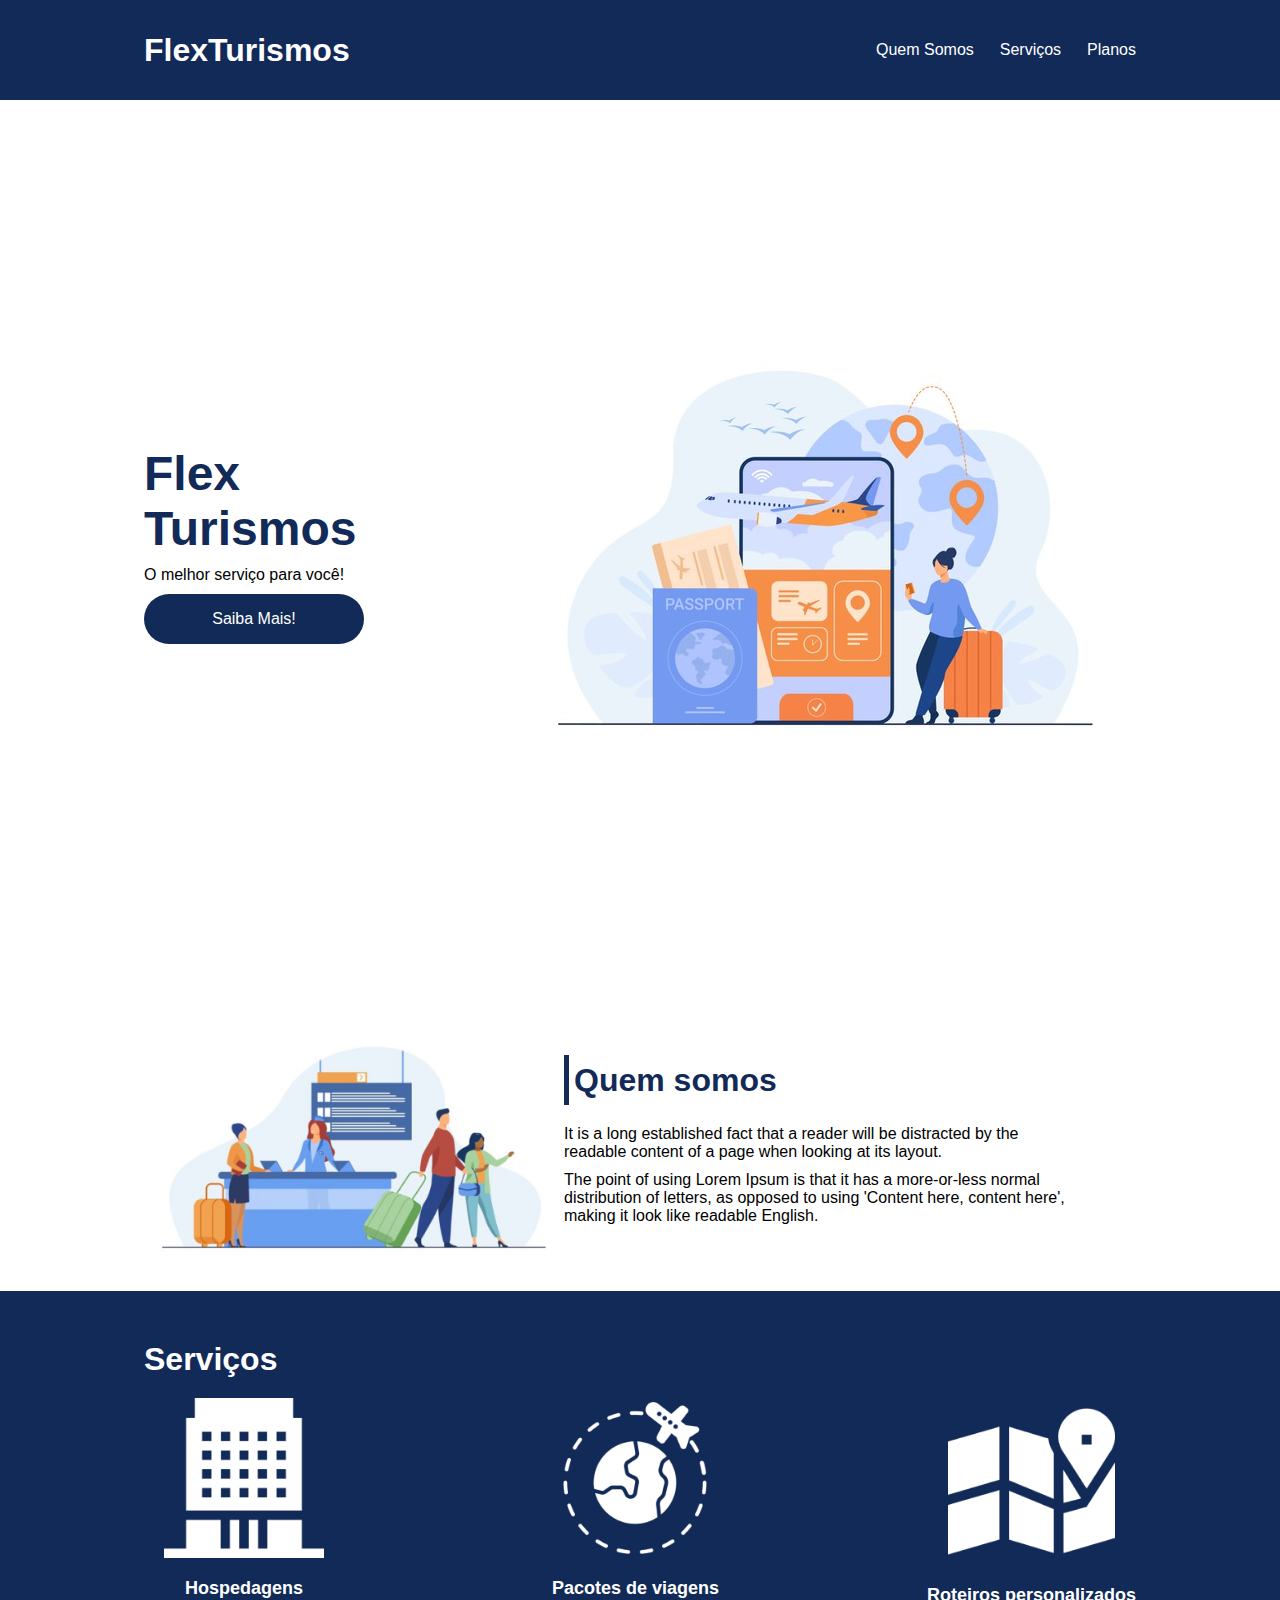
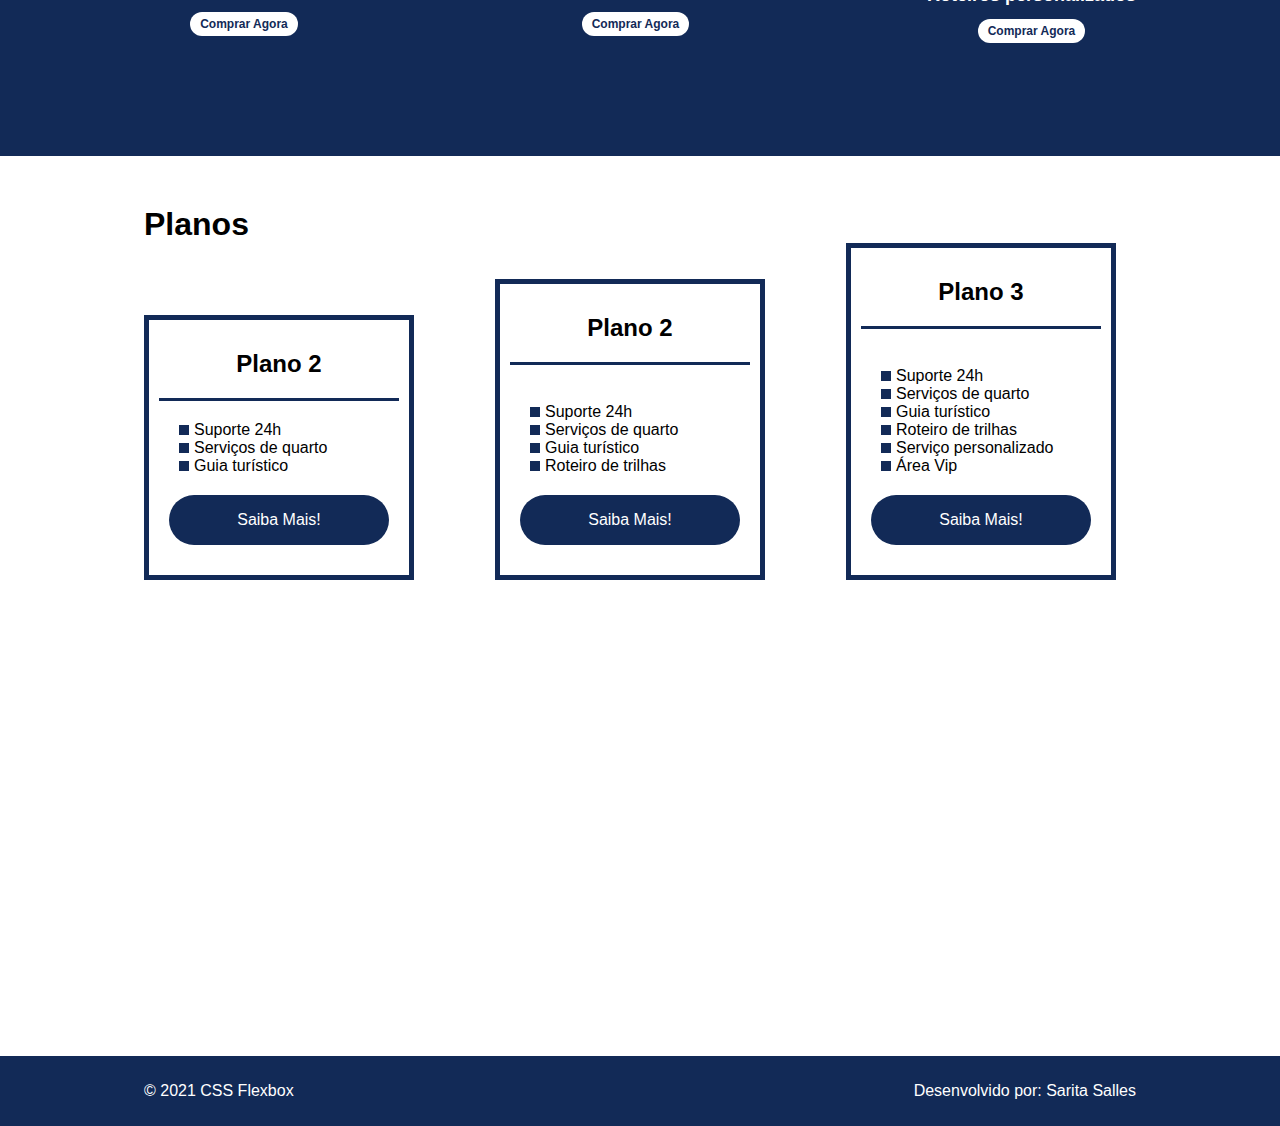
<file: flex-projeto/index.html>
<!DOCTYPE html>
<html lang="pt-br">

<head>
    <meta charset="UTF-8">
    <meta name="viewport" content="width=device-width, initial-scale=1.0">
    <title>Flex Turismos</title>
    <link rel="stylesheet" href="./style.css">
</head>

<body>
    <header>
        <div class="flex-container menu">
            <div>
                <h1>FlexTurismos</h1>
            </div>
            <ul class="list-items">
                <li><a href="#quem-somos">Quem Somos</a></li>
                <li><a href="#servicos">Serviços</a></li>
                <li><a href="#planos">Planos</a></li>
        </div>
        </ul>
    </header>

    <div class="flex-container apresentacao">
        <div class="texto-apresentacao">
            <h1>Flex <br>Turismos</h1>
            <p>O melhor serviço para você!</p>
            <a href="" class="btn">Saiba Mais!</a>
        </div>

        <div>
            <div><img src="./images/0-main.png" alt="banner de apresentação"></div>
        </div>
    </div>

    <div class="flex-container" id="quem-somos">

        <div>
            <h2>Quem somos</h2>
            <p>It is a long established fact that a reader will be distracted by the readable content of a page when
                looking at its layout. </p>
            <p>The point of using Lorem Ipsum is that it has a more-or-less normal distribution of letters, as opposed
                to using 'Content here, content here', making it look like readable English.</p>
        </div>

        <div>
            <img src="./images/1-quem-somos.png" alt="balcão de atendimento">
        </div>
    </div>

    <div class="container-externo">
        <div class="flex-container" id="servicos">
            <div>
                <h2>Serviços</h2>
            </div>

            <div class="list-servicos">
                <div class="item-servico">
                    <div><img src="./images/icon-2.png" alt="hospedagens"></div>
                    <p>Hospedagens</p>
                    <a href="#">Comprar Agora</a>
                </div>

                <div class="item-servico">
                    <div><img src="./images/icon-1.png" alt="pacote de viagens"></div>
                    <p>Pacotes de viagens</p>
                    <a href="#">Comprar Agora</a>
                </div>

                <div class="item-servico">
                    <div><img src="./images/icon-3.png" alt="roteiros personalizados"></div>
                    <p>Roteiros personalizados</p>
                    <a href="#">Comprar Agora</a>
                </div>

            </div>

        </div>
    </div>


    <div class="flex-container" id="planos">
        <div>
            <h2>Planos</h2>
        </div>

        <div class="list-planos">


            <div class="item-plano">
                <h3>Plano 2</h3>
                <ul>
                    <li>Suporte 24h</li>
                    <li>Serviços de quarto</li>
                    <li>Guia turístico</li>
                </ul>
                <a href="#" class="btn">Saiba Mais!</a>
            </div>

            <div class="item-plano">
                <h3>Plano 2</h3>
                <br>
                <ul>
                    <li>Suporte 24h</li>
                    <li>Serviços de quarto</li>
                    <li>Guia turístico</li>
                    <li>Roteiro de trilhas</li>

                </ul>
                <a href="#" class="btn">Saiba Mais!</a>
            </div>

            <div class="item-plano">
                <h3>Plano 3</h3>
                <br>
                <ul>
                    <li>Suporte 24h</li>
                    <li>Serviços de quarto</li>
                    <li>Guia turístico</li>
                    <li>Roteiro de trilhas</li>
                    <li>Serviço personalizado</li>
                    <li>Área Vip</li>

                </ul>
                <a href="#" class="btn">Saiba Mais!</a>
            </div>
        </div>
    </div>

    <footer>
        <div class="flex-container footer">
            <p>&copy; 2021 CSS Flexbox</p>
            <p>Desenvolvido por: Sarita Salles</p>
        </div>

    </footer>
</body>

</html>
</file>
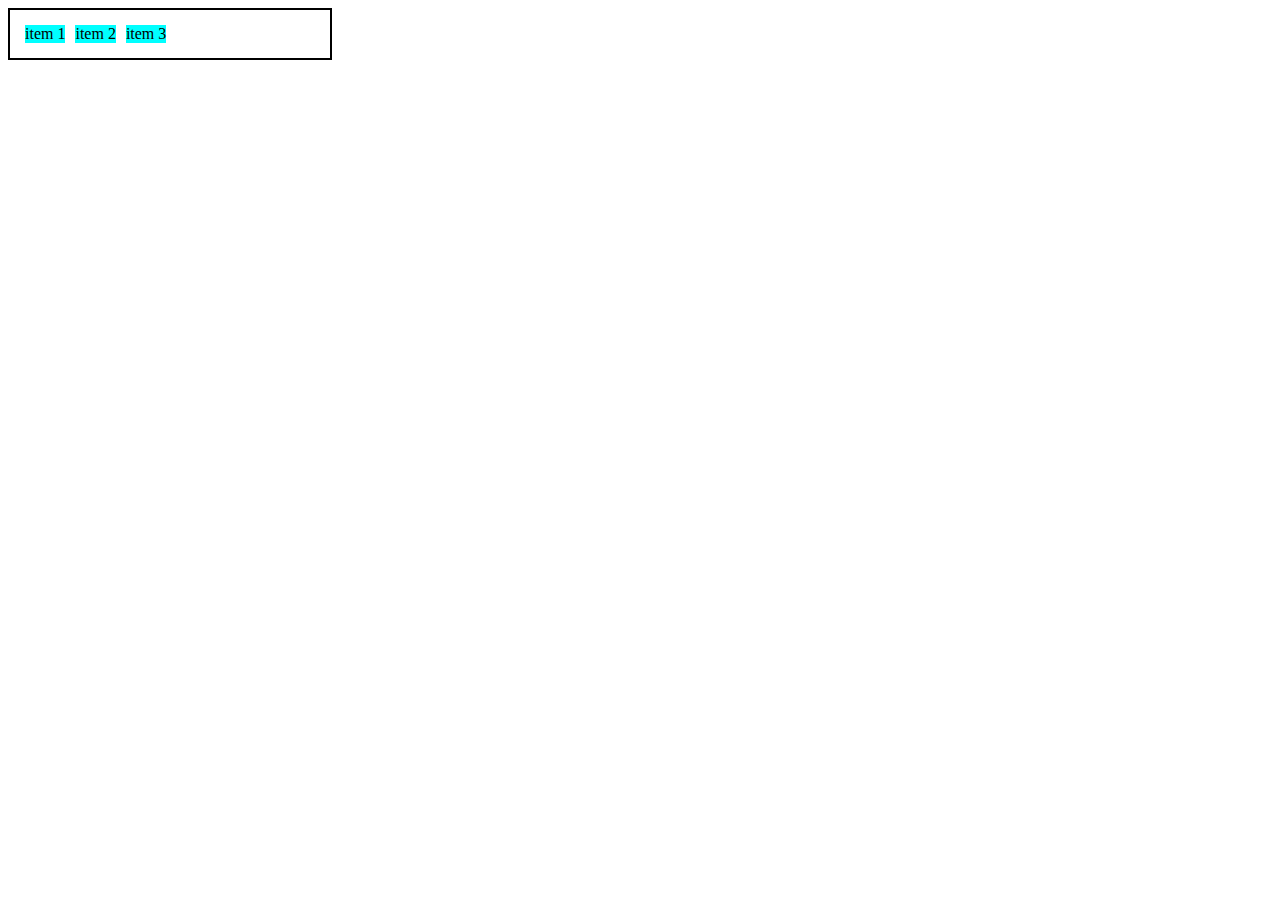
<file: 0-display-flex.html>
<!DOCTYPE html>
<html lang="en">

<head>
    <meta charset="UTF-8">
    <meta http-equiv="X-UA-Compatible" content="IE=edge">
    <meta name="viewport" content="width=device-width, initial-scale=1.0">
    <title>Fundamentos - display flex</title>
    <style>
        .flex {
            max-width: 300px;
            padding: 10px;
            border: 2px solid black;
            display: flex;
        }

        .item {
            background-color: aqua;
            margin: 5px;
        }
    </style>
</head>

<body>
    <div class="flex">
        <div class="item">item 1</div>
        <div class="item">item 2</div>
        <div class="item">item 3</div>
    </div>
</body>

</html>
</file>
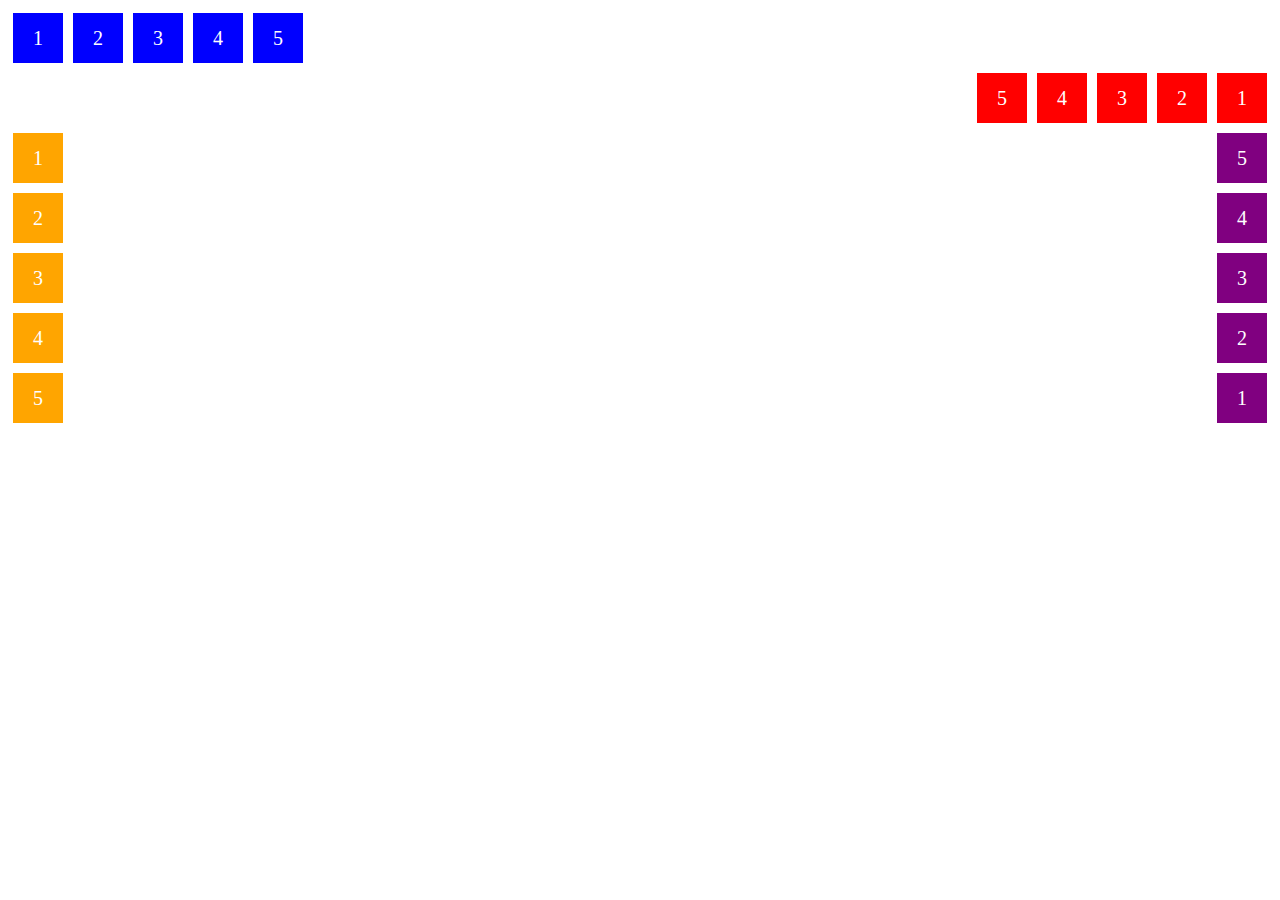
<file: 1-flex-direction.html>
<!DOCTYPE html>
<html lang="en">

<head>
    <meta charset="UTF-8">
    <meta http-equiv="X-UA-Compatible" content="IE=edge">
    <meta name="viewport" content="width=device-width, initial-scale=1.0">
    <title>Fundamentos - Flex direction</title>
    <style>
        .flex-container {
            margin: 0;
            padding: 0;
            display: flex;
            list-style: none;
        }

        .flex-item {
            background: blue;
            height: 50px;
            width: 50px;
            line-height: 50px;
            font-size: 20px;
            color: white;
            text-align: center;
            margin: 5px;
        }

        .row {
            flex-direction: row;
        }

        .row-reverse{
            flex-direction: row-reverse;
        }

        .row-reverse li {
            background-color: red;
        }

        .column{
            float: left;
            flex-direction: column;
        }

        .column li{
            background: orange;
        }

        .column-reverse{
            float: right;
            flex-direction:column-reverse;
        }

        .column-reverse li{
            background:purple;
        }

    </style>
</head>

<body>
    <ul class="flex-container row">
        <li class="flex-item">1</li>
        <li class="flex-item">2</li>
        <li class="flex-item">3</li>
        <li class="flex-item">4</li>
        <li class="flex-item">5</li>
    </ul>

    <ul class="flex-container row-reverse">
    <li class="flex-item">1</li>
    <li class="flex-item">2</li>
    <li class="flex-item">3</li>
    <li class="flex-item">4</li>
    <li class="flex-item">5</li>
    </ul>

    <ul class="flex-container column">
        <li class="flex-item">1</li>
        <li class="flex-item">2</li>
        <li class="flex-item">3</li>
        <li class="flex-item">4</li>
        <li class="flex-item">5</li>
        </ul>

        <ul class="flex-container column-reverse">
            <li class="flex-item">1</li>
            <li class="flex-item">2</li>
            <li class="flex-item">3</li>
            <li class="flex-item">4</li>
            <li class="flex-item">5</li>
            </ul>




</body>

</html>
</file>
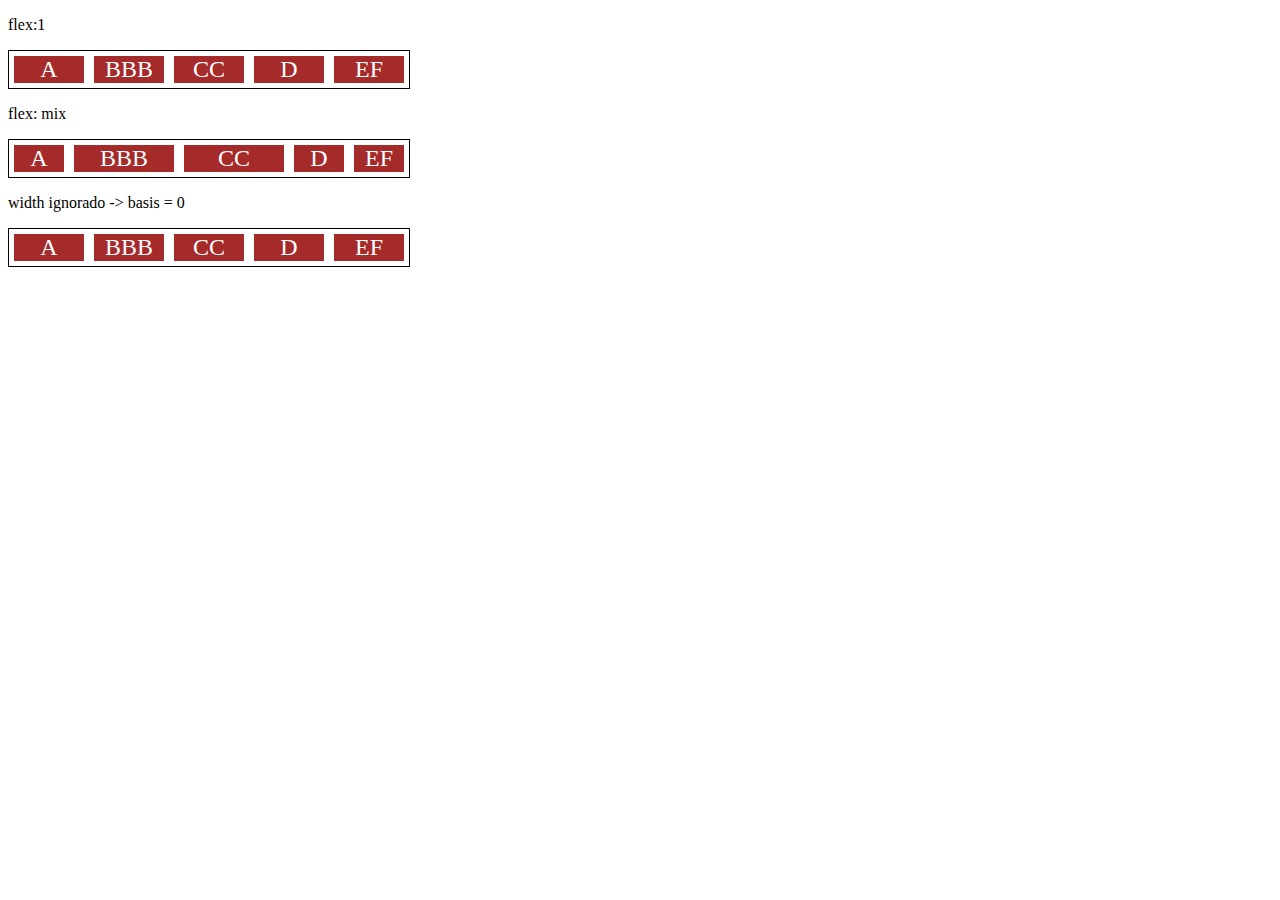
<file: 10-flex.html>
<!DOCTYPE html>
<html lang="en">

<head>
    <meta charset="UTF-8">
    <meta http-equiv="X-UA-Compatible" content="IE=edge">
    <meta name="viewport" content="width=device-width, initial-scale=1.0">
    <title>Fundamentos flex</title>
    <style>
        .flex-container {
            display: flex;
            border: 1px solid black;
            max-width: 400px;
        }

        .item {
            background-color: brown;
            color: white;
            font-size: 24px;
            text-align: center;
            margin: 5px;
        }

        .flex-1 {
            flex: 1;
            /*grow = 1, shrink=1 , basis=0 */
        }


        .largura{
            width: 200px;
            /*min-width: 250px; */
        }


        .flex-2 {
            flex: 2;
            /*grow = 1, shrink=1 , basis=0 */
        }
    </style>
</head>

<body>

<p>flex:1</p>
    <div class="flex-container">
        <div class="item flex-1">A</div>
        <div class="item flex-1">BBB</div>
        <div class="item flex-1">CC</div>
        <div class="item flex-1">D</div>
        <div class="item flex-1">EF</div>
    </div>

    <p>flex: mix</p>
    <div class="flex-container">
        <div class="item flex-1">A</div>
        <div class="item flex-2">BBB</div>
        <div class="item flex-2">CC</div>
        <div class="item flex-1">D</div>
        <div class="item flex-1">EF</div>
    </div>

    <p>width ignorado -> basis = 0</p>
    <div class="flex-container">
        <div class="item flex-1 largura">A</div>
        <div class="item flex-1 largura">BBB</div>
        <div class="item flex-1 largura">CC</div>
        <div class="item flex-1 largura">D</div>
        <div class="item flex-1 largura">EF</div>
    </div>






</body>

</html>
</file>
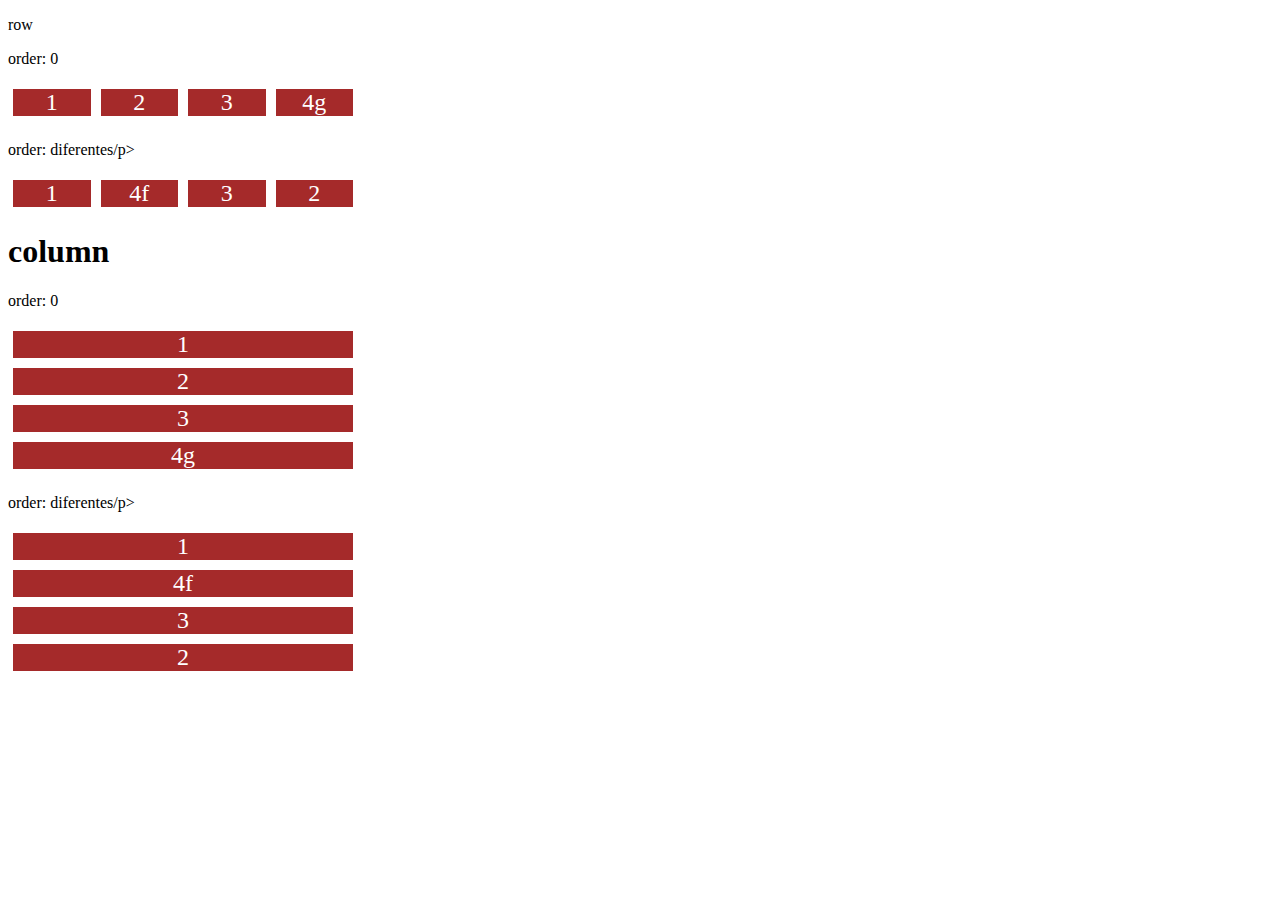
<file: 11-order.html>
<!DOCTYPE html>
<html lang="en">
<head>
    <meta charset="UTF-8">
    <meta http-equiv="X-UA-Compatible" content="IE=edge">
    <meta name="viewport" content="width=device-width, initial-scale=1.0">
    <title>Fundamentos - order</title>

<style>
.flex-container{
    display: flex;
    max-width: 350px;
    border: 1 px solid black;
    margin-bottom:  20px;

}

.item{
flex: 1;
background: brown;
color: white;
text-align: center;
font-size: 24px;
margin: 5px;
}

.o1{
    order: 1;
}

.o2{
    order: 2;
}


.o3{
    order: 3;
}

.direction{
    flex-direction: column;
}


</style>




</head>
<body>

    <p>row</p>
    <p>order: 0</p>
    <div class="flex-container">
<div class="item">1</div>
<div class="item">2</div>
<div class="item">3</div>
<div class="item">4g</div>
</div>

<p>order: diferentes/p>
<div class="flex-container">
<div class="item">1</div>
<div class="item o3">2</div>
<div class="item o2">3</div>
<div class="item o1">4f</div>
</div>

<h1>column</h1>
<p>order: 0</p>
<div class="flex-container direction">
<div class="item">1</div>
<div class="item">2</div>
<div class="item">3</div>
<div class="item">4g</div>
</div>

<p>order: diferentes/p>
<div class="flex-container direction">
<div class="item">1</div>
<div class="item o3">2</div>
<div class="item o2">3</div>
<div class="item o1">4f</div>
</div>


</body>
</html>
</file>
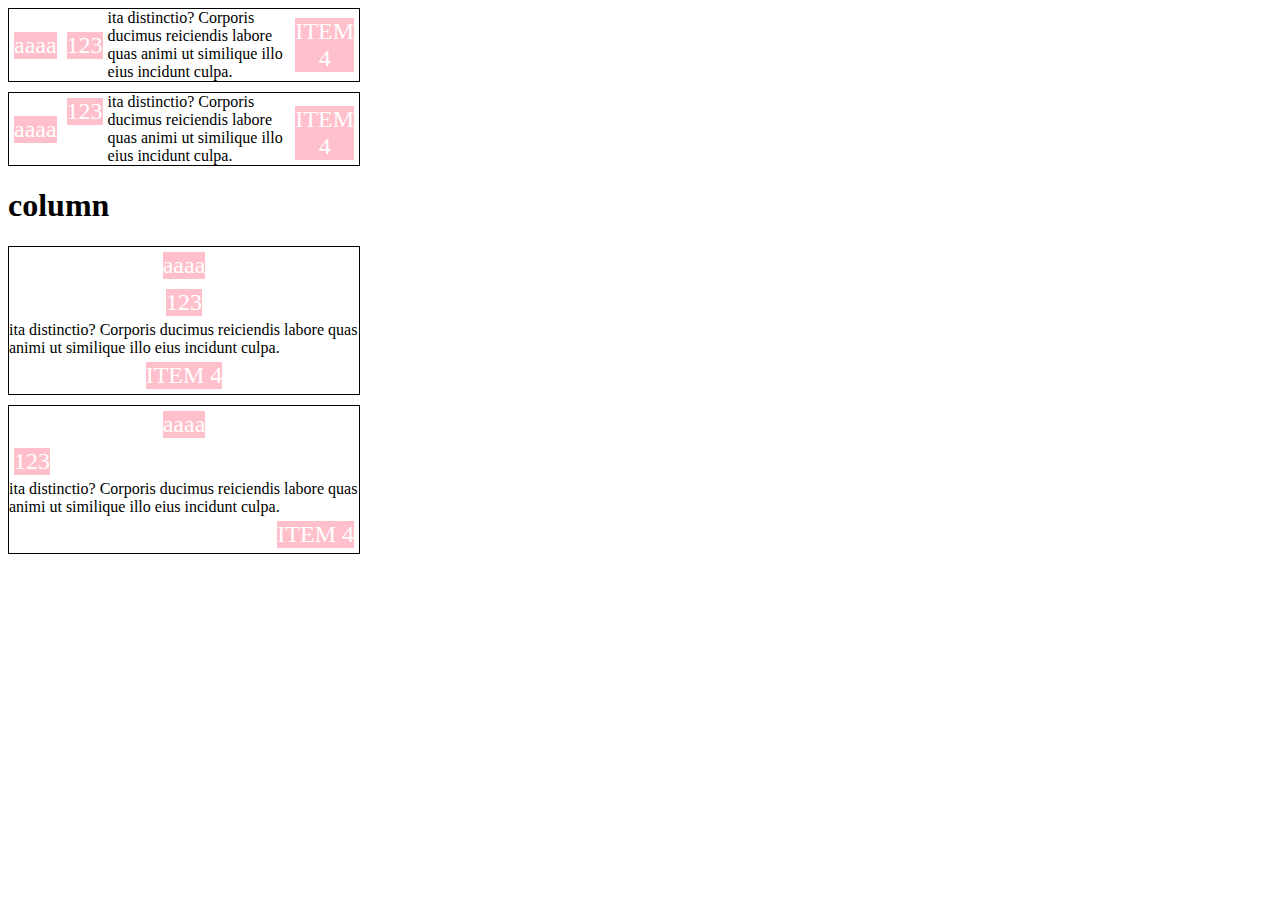
<file: 12-align-self.html>
<!DOCTYPE html>
<html lang="en">

<head>
    <meta charset="UTF-8">
    <meta http-equiv="X-UA-Compatible" content="IE=edge">
    <meta name="viewport" content="width=device-width, initial-scale=1.0">
    <title>Fundamentos align-self</title>

    <style>
        .flex-container {
            display: flex;
            max-width: 350px;
            border: 1px solid black;
            margin-bottom: 10px;
           /* align-items: center;*/
        }

        .align-container{
            align-items: center;
        }



        .item {
            background-color: pink;
            color: white;
            font-size: 24px;
            text-align: center;
            margin: 5px;
        }

        .center {
            align-self: center;
        }

        .start {
            align-self: flex-start;
        }

        .end {
            align-self: flex-end;
        }

        .baseline {
            align-self: baseline;
        }

        .stretch {
            align-self: stretch;
        }

        .auto {
            align-self: auto;
        }

        .direction{
            flex-direction: column;
        }
    </style>


</head>

<body>
    <section class="flex-container align-container">
        <div class="item auto">aaaa</div>
        <div class="item auto">123</div>ita distinctio? Corporis ducimus reiciendis labore quas animi ut similique illo eius
        incidunt culpa.</div>
        <div class="item auto">ITEM 4</div>
    </section>

    <section class="flex-container ">
        <div class="item center">aaaa</div>
        <div class="item start">123</div>ita distinctio? Corporis ducimus reiciendis labore quas animi ut similique illo eius
        incidunt culpa.</div>
        <div class="item end">ITEM 4</div>
    </section>

    <h1>column</h1>

    <section class="flex-container align-container direction">
        <div class="item auto">aaaa</div>
        <div class="item auto">123</div>ita distinctio? Corporis ducimus reiciendis labore quas animi ut similique illo eius
        incidunt culpa.</div>
        <div class="item auto">ITEM 4</div>
    </section>

    <section class="flex-container direction ">
        <div class="item center">aaaa</div>
        <div class="item start">123</div>ita distinctio? Corporis ducimus reiciendis labore quas animi ut similique illo eius
        incidunt culpa.</div>
        <div class="item end">ITEM 4</div>
    </section>




</body>

</html>
</file>
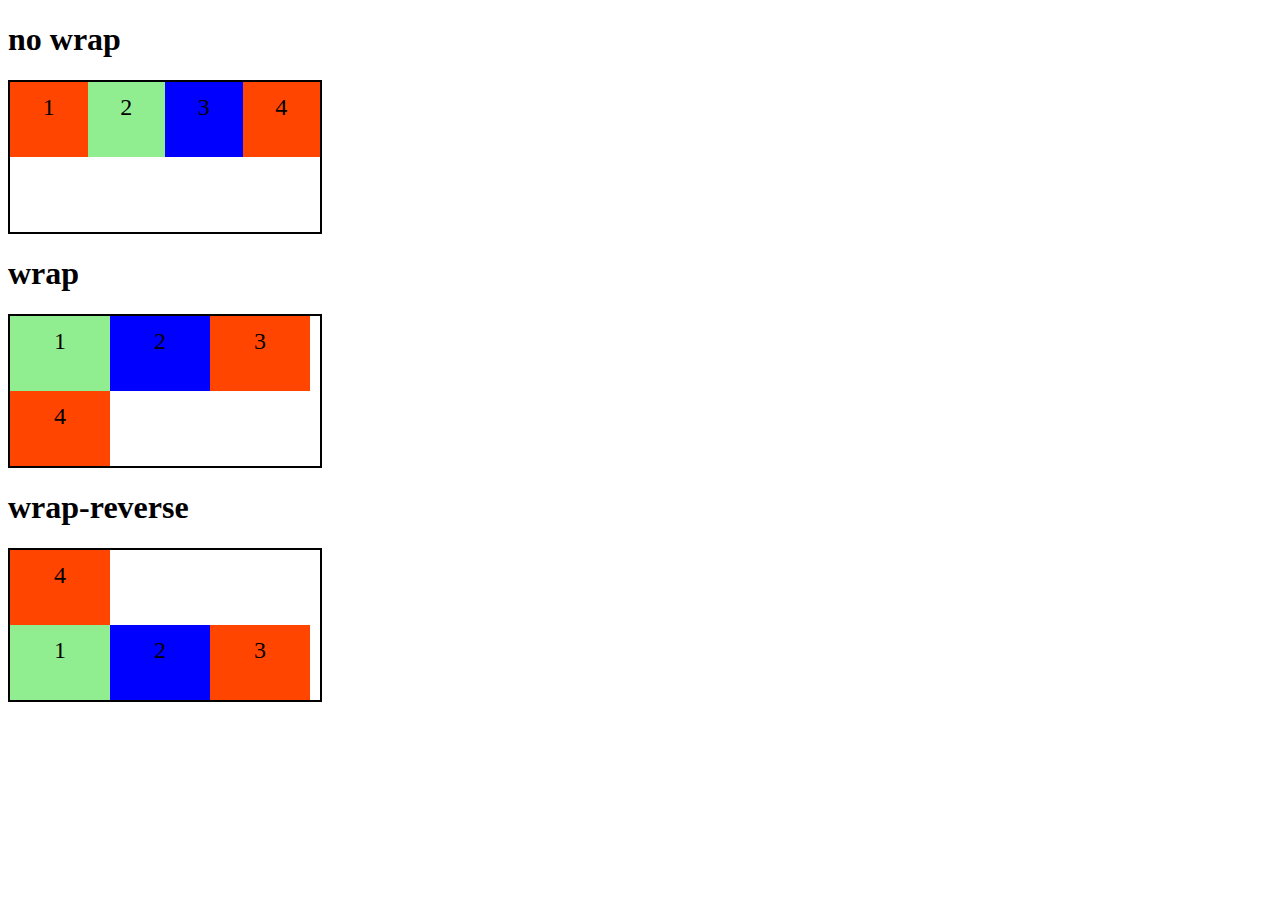
<file: 2-flex-wrap.html>
<!DOCTYPE html>
<html lang="en">

<head>
    <meta charset="UTF-8">
    <meta http-equiv="X-UA-Compatible" content="IE=edge">
    <meta name="viewport" content="width=device-width, initial-scale=1.0">
    <title>Fundamentos - flex wrap</title>

    <style>
        .flex-container {
            display: flex;
            height: 150px;
            border: 2px solid black;
            max-width: 310px;
            flex-direction: row;

        }

        .item {
            font-size: 24px;
            height: 50%;
            text-align: center;
            width: 100px;
            line-height: 50px;
        }

        .nowrap {
            flex-wrap: nowrap;
        }

        .blue {
            background-color: blue;
        }

        .green {
            background-color: lightgreen;
        }

        .orangered {
            background-color: orangered;
        }

        .wrap {
            flex-wrap: wrap;
        }

        .wrap-reverse {
            flex-wrap: wrap-reverse;
        }
    </style>
</head>

<body>
    <h1>no wrap</h1>

    <div class="flex-container nowrap">
        <div class="item orangered">1</div>
        <div class="item green">2</div>
        <div class="item blue">3</div>
        <div class="item orangered">4</div>
    </div>

    <h1>wrap</h1>

    <div class="flex-container wrap">
        <div class="item green">1</div>
        <div class="item blue">2</div>
        <div class="item orangered">3</div>
        <div class="item orangered">4</div>
    </div>

    <h1>wrap-reverse</h1>

    <div class="flex-container wrap-reverse">
        <div class="item green">1</div>
        <div class="item blue">2</div>
        <div class="item orangered">3</div>
        <div class="item orangered">4</div>
    </div>



</body>

</html>
</file>
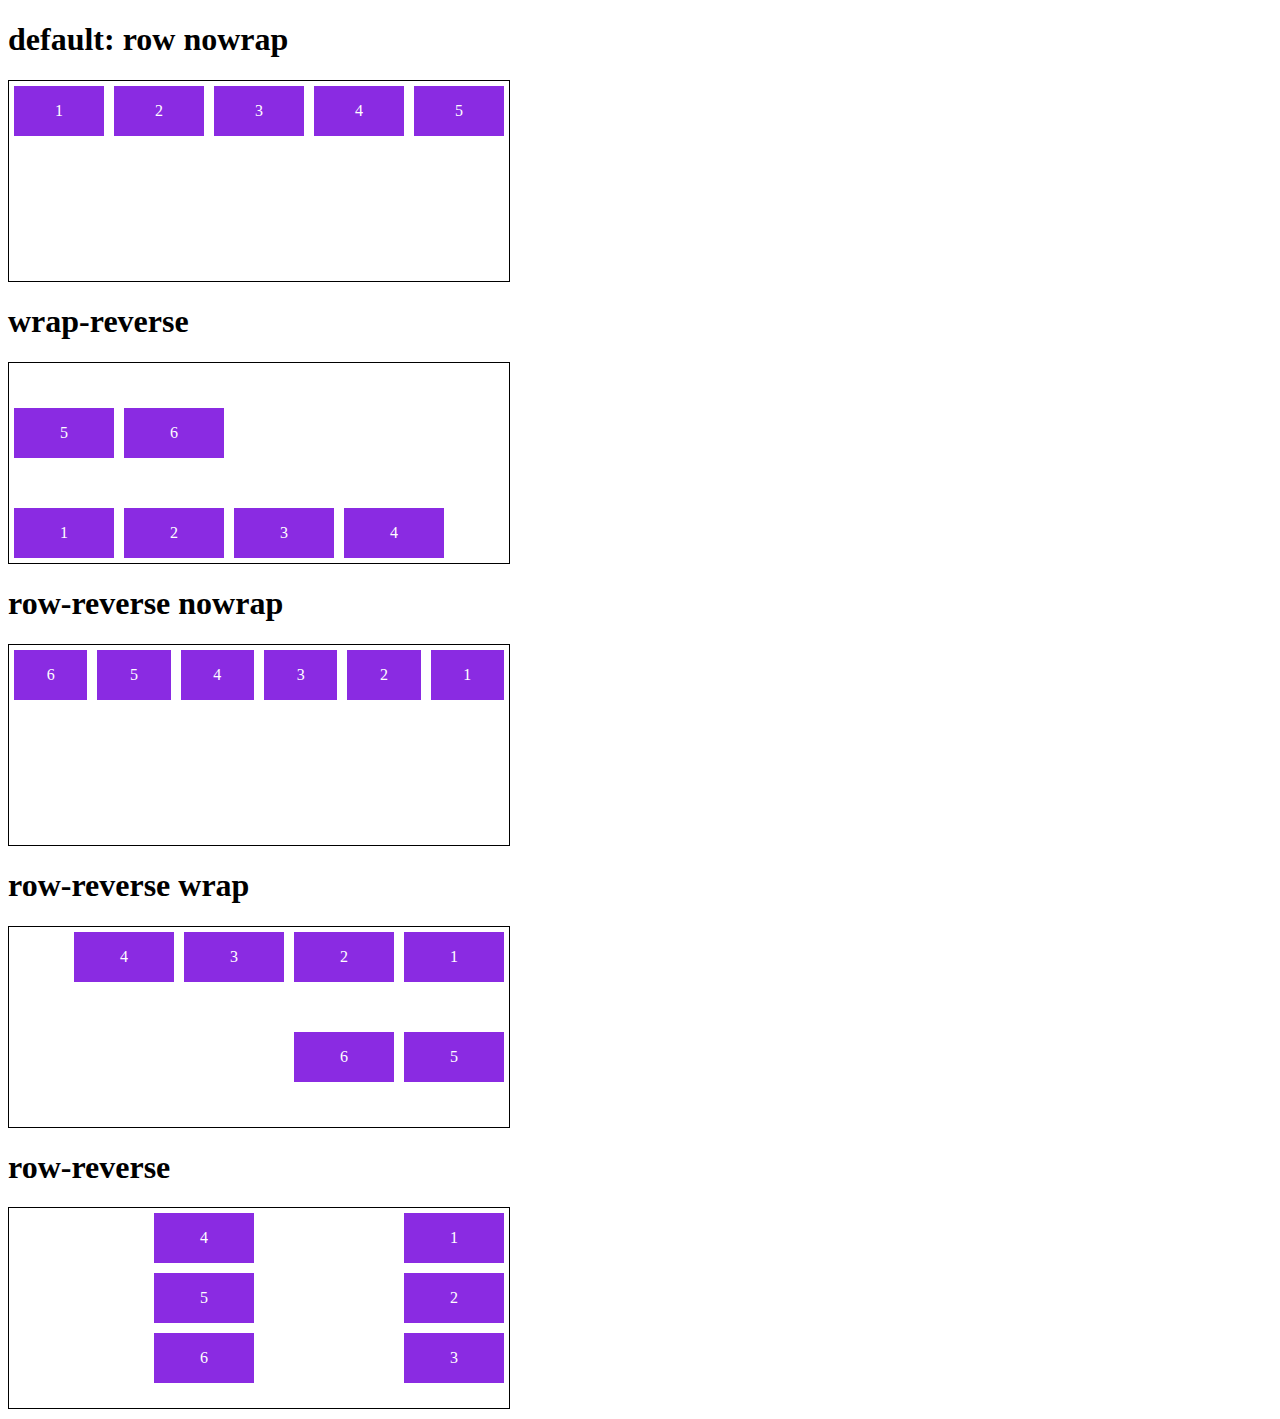
<file: 3-flex-flow.html>
<!DOCTYPE html>
<html lang="en">

<head>
    <meta charset="UTF-8">
    <meta http-equiv="X-UA-Compatible" content="IE=edge">
    <meta name="viewport" content="width=device-width, initial-scale=1.0">
    <title>Fundamentos - flex flow</title>

    <style>
        .flex-container {
            display: flex;
            border: 1px solid black;
            max-width: 500px;
            margin-bottom: 10px;
            height: 200px;
        }

        .default {
            flex-flow: row nowrap;
        }

        .wrap {
            flex-flow: row wrap;
        }

        .wrap-reverse {
            flex-flow: row wrap-reverse;
        }

        .r-nowrap {
            flex-flow: row-reverse nowrap;
        }

        .r-wrap {
            flex-flow: row-reverse wrap;
        }

        .rr-wrap {
            flex-flow: column wrap-reverse;
        }

        .item {
            background-color: blueviolet;
            margin: 5px;
            color: white;
            text-align: center;
            width: 100px;
            height: 50px;
            line-height: 50px;
        }
    </style>
</head>

<body>
    <h1>default: row nowrap</h1>
    <div class="flex-container default">
        <div class="item">1</div>
        <div class="item">2</div>
        <div class="item">3</div>
        <div class="item">4</div>
        <div class="item">5</div>
    </div>


    <h1>wrap-reverse</h1>
    <div class="flex-container wrap-reverse">
        <div class="item">1</div>
        <div class="item">2</div>
        <div class="item">3</div>
        <div class="item">4</div>
        <div class="item">5</div>
        <div class="item">6</div>
    </div>

    <h1>row-reverse nowrap</h1>
    <div class="flex-container r-nowrap">
        <div class="item">1</div>
        <div class="item">2</div>
        <div class="item">3</div>
        <div class="item">4</div>
        <div class="item">5</div>
        <div class="item">6</div>
    </div>

    <h1>row-reverse wrap</h1>
    <div class="flex-container r-wrap">
        <div class="item">1</div>
        <div class="item">2</div>
        <div class="item">3</div>
        <div class="item">4</div>
        <div class="item">5</div>
        <div class="item">6</div>
    </div>

    <h1>row-reverse <wrap-reverse></wrap-reverse>
    </h1>
    <div class="flex-container rr-wrap">
        <div class="item">1</div>
        <div class="item">2</div>
        <div class="item">3</div>
        <div class="item">4</div>
        <div class="item">5</div>
        <div class="item">6</div>
    </div>



</body>

</html>
</file>
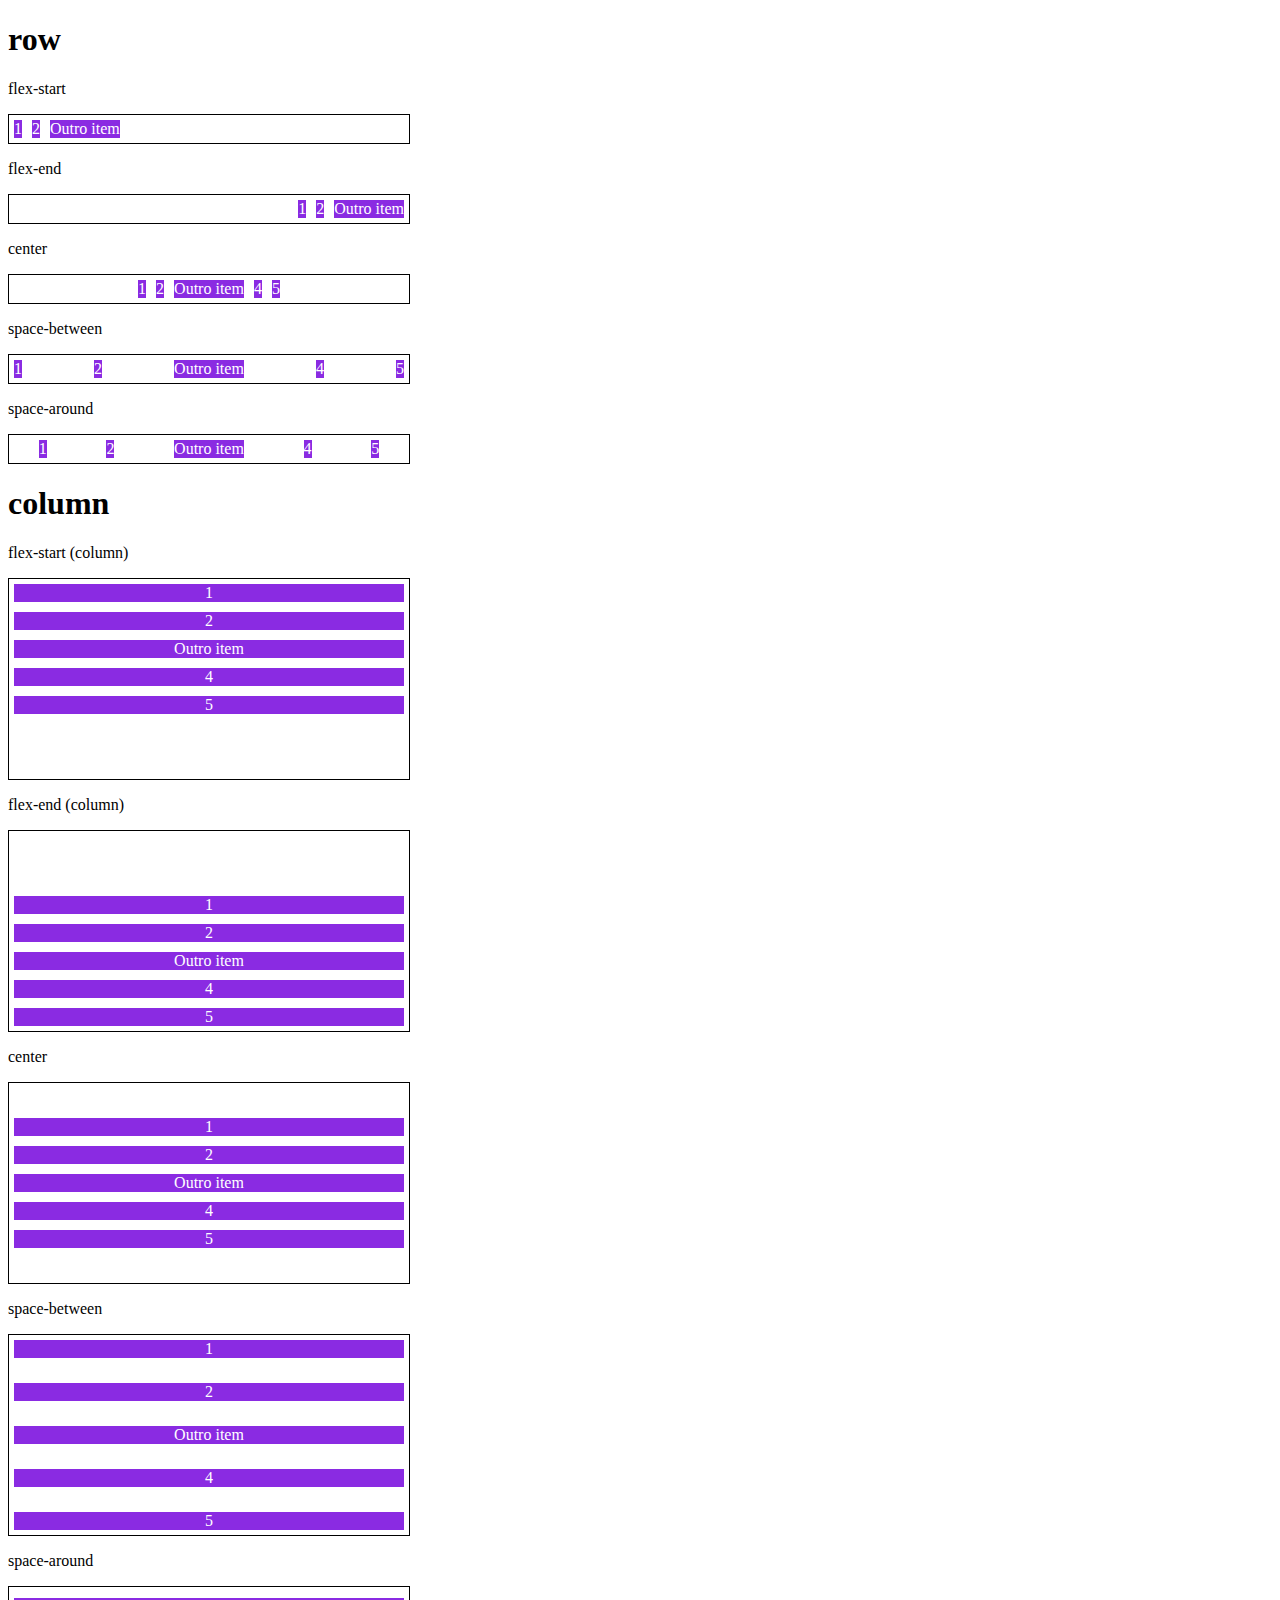
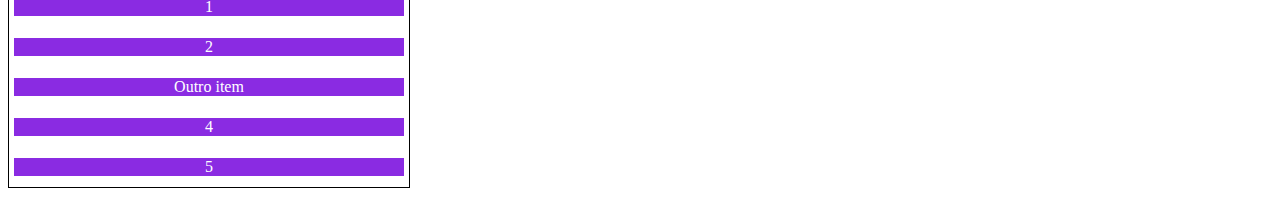
<file: 4-justify-content.html>
<!DOCTYPE html>
<html lang="en">

<head>
    <meta charset="UTF-8">
    <meta http-equiv="X-UA-Compatible" content="IE=edge">
    <meta name="viewport" content="width=device-width, initial-scale=1.0">
    <title>Fundamentos - justify-content</title>
    <style>
        .container {
            max-width: 400px;
            border: 1px solid black;
            margin: 0;
            display: flex;
            margin-bottom: 10px;
        }

        .item {
            background-color: blueviolet;
            margin: 5px;
            text-align: center;
            color: white;
        }

        .flex-start {
            justify-content: flex-start;

        }

        .flex-end {
            justify-content: flex-end;

        }

        .center {
            justify-content: center;

        }

        .space-between {
            justify-content: space-between;
        }

        .space-around {
            justify-content: space-around;
        }


        .column{
            flex-direction: column;
            min-height: 200px;
        }



    </style>

</head>

<body>
    <h1>row</h1>
    <p>flex-start</p>
    <section class="container flex-start">
        <div class="item">1</div>
        <div class="item">2</div>
        <div class="item">Outro item</div>
    </section>

    <p>flex-end</p>
    <section class="container flex-end">
        <div class="item">1</div>
        <div class="item">2</div>
        <div class="item">Outro item</div>
    </section>

    <p>center</p>
    <section class="container center">
        <div class="item">1</div>
        <div class="item">2</div>
        <div class="item">Outro item</div>
        <div class="item">4</div>
        <div class="item">5</div>
    </section>

    <p>space-between</p>
    <section class="container space-between">
        <div class="item">1</div>
        <div class="item">2</div>
        <div class="item">Outro item</div>
        <div class="item">4</div>
        <div class="item">5</div>
    </section>

    <p>space-around</p>
    <section class="container space-around">
        <div class="item">1</div>
        <div class="item">2</div>
        <div class="item">Outro item</div>
        <div class="item">4</div>
        <div class="item">5</div>
    </section>

<h1>column</h1>

<p>flex-start (column)</p>
<section class="container flex-start column">
    <div class="item">1</div>
    <div class="item">2</div>
    <div class="item">Outro item</div>
    <div class="item">4</div>
    <div class="item">5</div>
</section>

<p>flex-end (column)</p>
<section class="container flex-end column">
    <div class="item">1</div>
    <div class="item">2</div>
    <div class="item">Outro item</div>
    <div class="item">4</div>
    <div class="item">5</div>
</section>

<p>center</p>
<section class="container center column">
    <div class="item">1</div>
    <div class="item">2</div>
    <div class="item">Outro item</div>
    <div class="item">4</div>
    <div class="item">5</div>
</section>

<p>space-between</p>
<section class="container space-between column">
    <div class="item">1</div>
    <div class="item">2</div>
    <div class="item">Outro item</div>
    <div class="item">4</div>
    <div class="item">5</div>
</section>

<p>space-around</p>
<section class="container space-around column">
    <div class="item">1</div>
    <div class="item">2</div>
    <div class="item">Outro item</div>
    <div class="item">4</div>
    <div class="item">5</div>
</section>




</body>

</html>
</file>
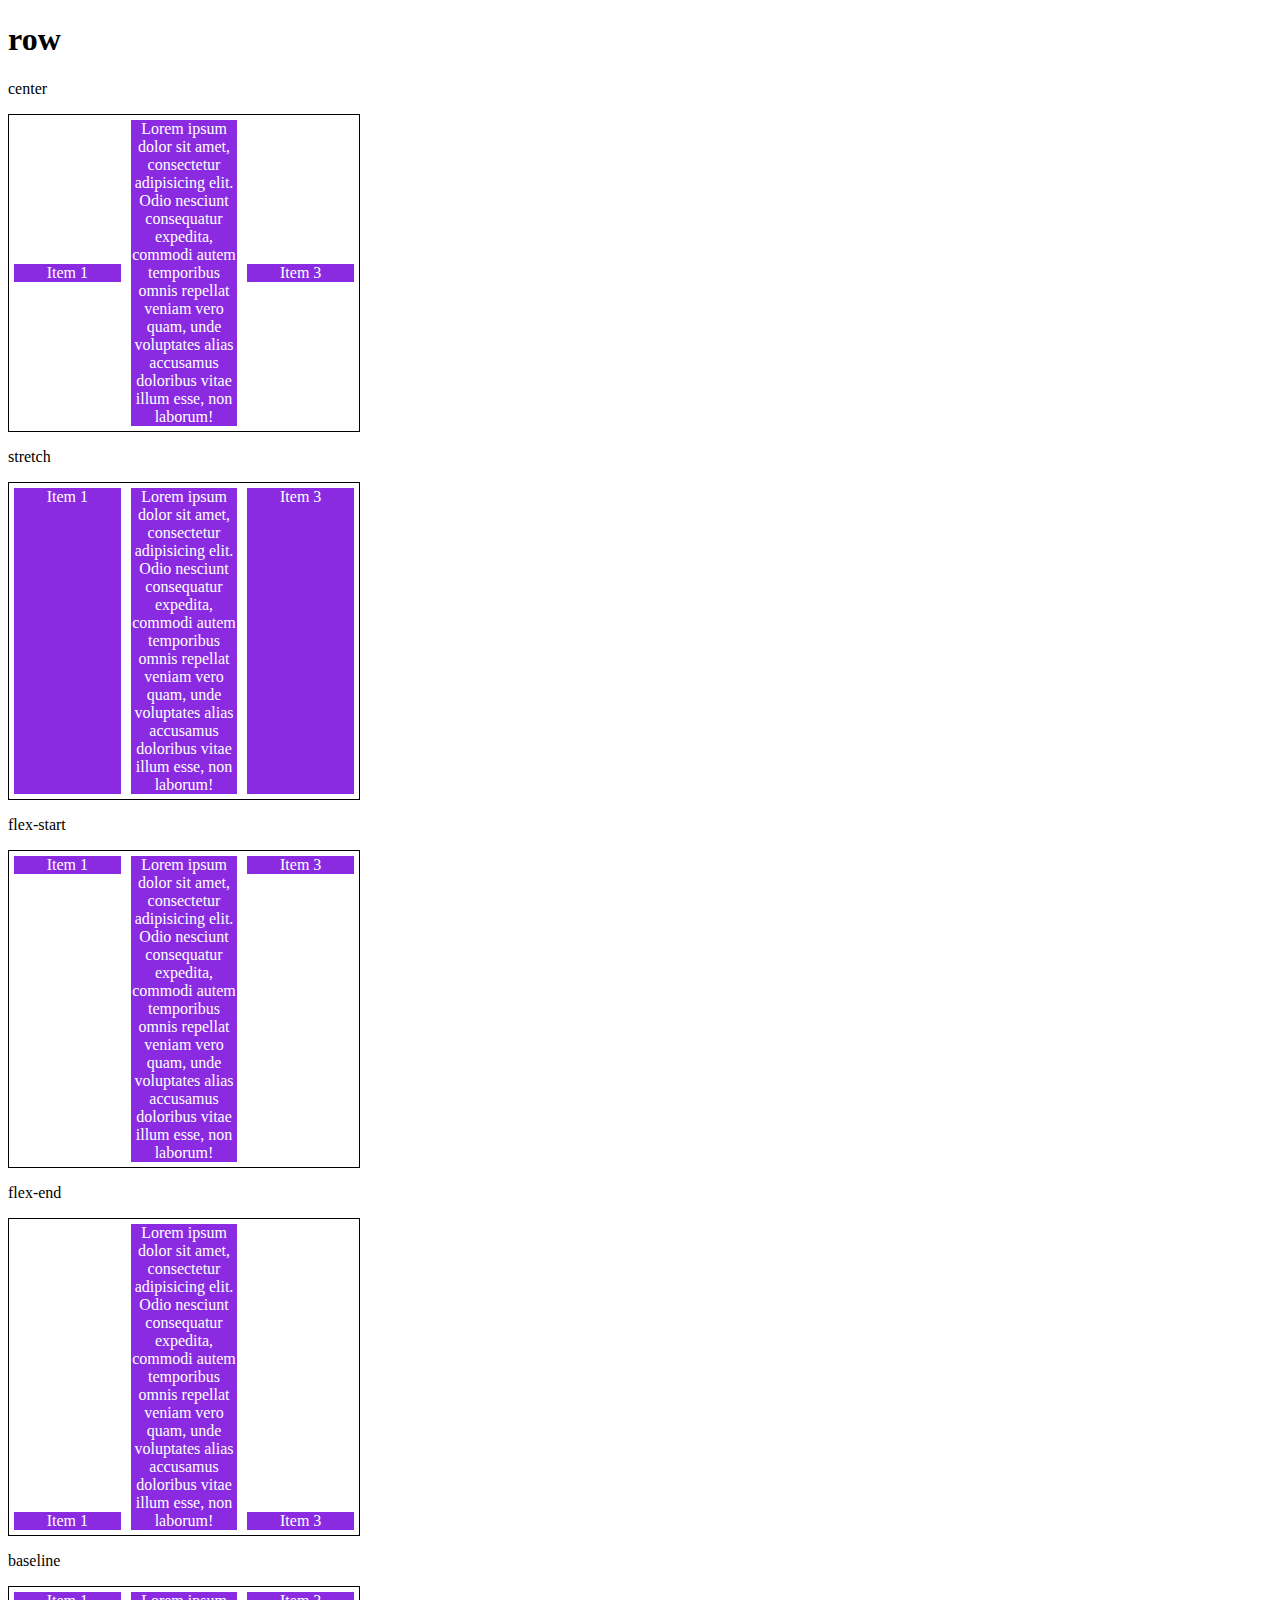
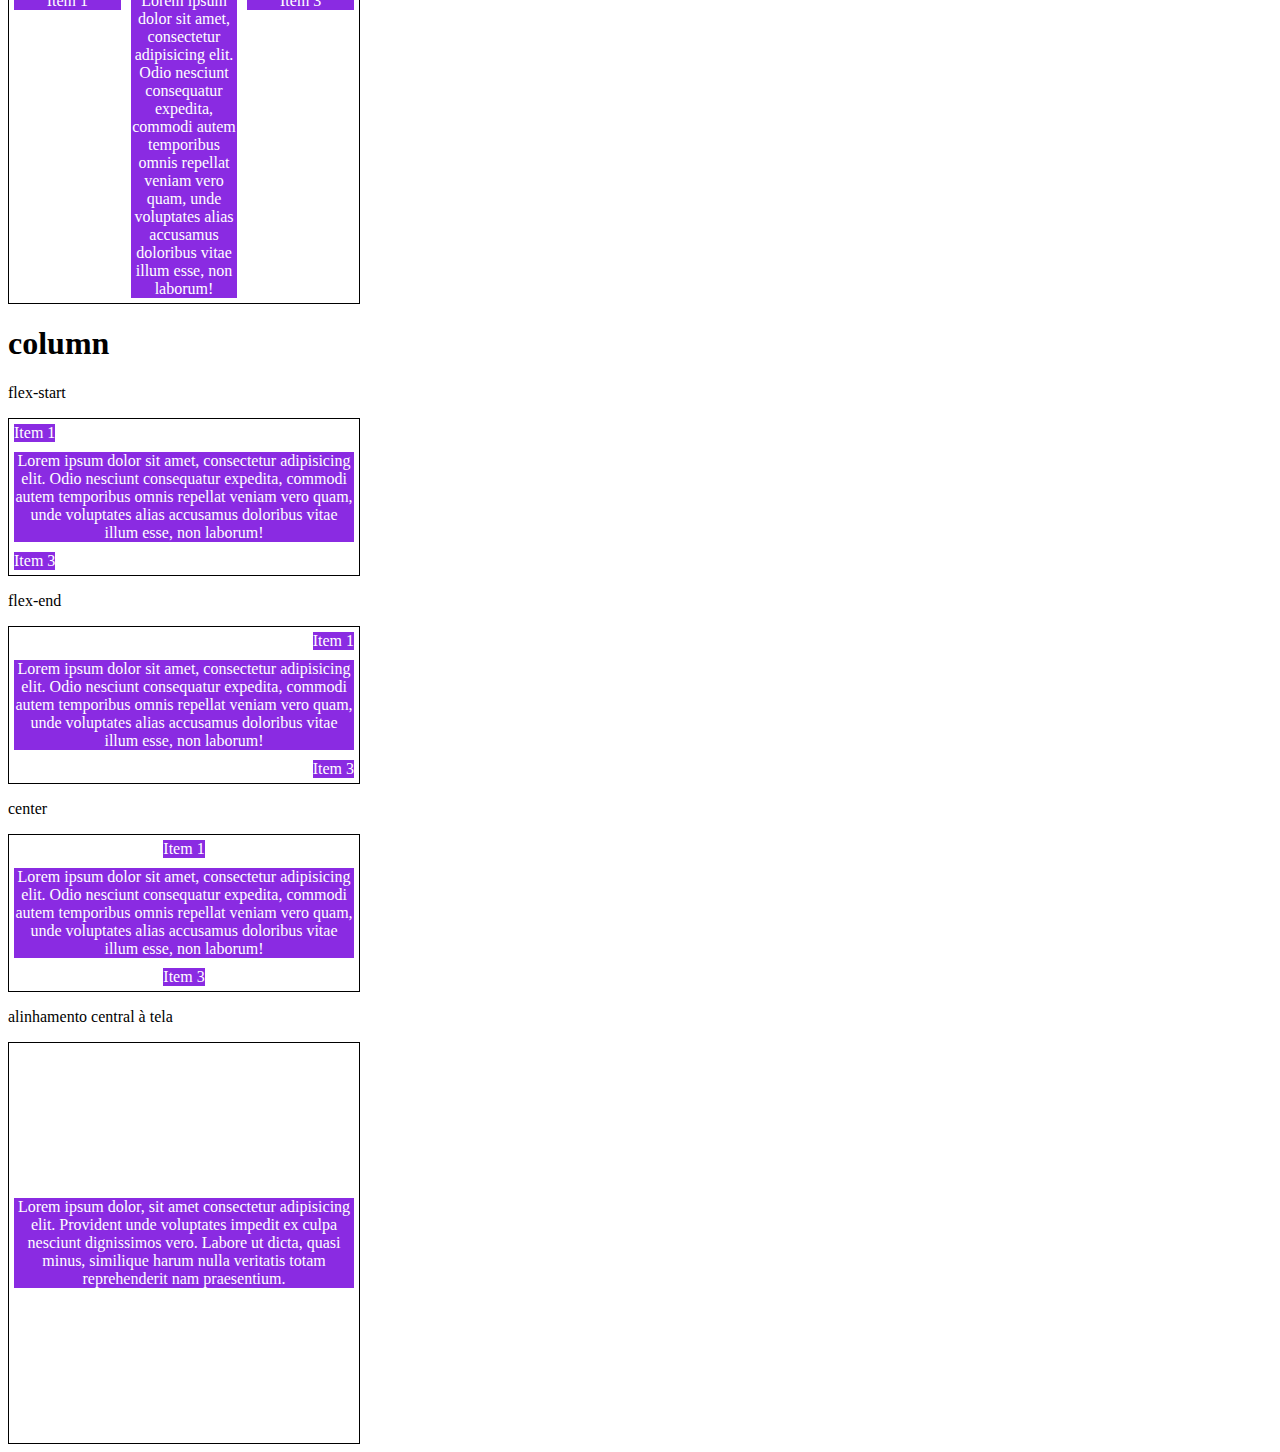
<file: 5-align-item.html>
<!DOCTYPE html>
<html lang="en">

<head>
    <meta charset="UTF-8">
    <meta http-equiv="X-UA-Compatible" content="IE=edge">
    <meta name="viewport" content="width=device-width, initial-scale=1.0">
    <title>Fundamentos - align items</title>

    <style>
        .container {
            max-width: 350px;
            border: 1px solid black;
            display: flex;
        }

        .item {
            background-color: blueviolet;
            margin: 5px;
            color: white;
            text-align: center;
            flex: 1;
        }

        .flex {
            flex: 1;

        }

        .center {
            align-items: center;

        }

        .stretch {
            align-items: stretch;
        }

        .start{
            align-items: flex-start;
        }

        .end{
            align-items: flex-end;
        }

        .baseline{
            align-items: baseline;
        }

        .column{
            flex-direction: column;
        }

        .central{
            height: 400px;
            justify-content: center;
        }

        .central.item{
            flex: 0;
            padding: 20px;
        }
        

    </style>

</head>

<body>
    <h1>row</h1>

    <p>center</p>
    <section class="container center flex">
        <div class="item">Item 1</div>
        <div class="item">Lorem ipsum dolor sit amet, consectetur adipisicing elit. Odio nesciunt consequatur expedita,
            commodi autem temporibus omnis repellat veniam vero quam, unde voluptates alias accusamus doloribus vitae
            illum esse, non laborum!</div>
        <div class="item">Item 3</div>
    </section>

    <p>stretch</p>
    <section class="container stretch">
        <div class="item">Item 1</div>
        <div class="item">Lorem ipsum dolor sit amet, consectetur adipisicing elit. Odio nesciunt consequatur expedita,
            commodi autem temporibus omnis repellat veniam vero quam, unde voluptates alias accusamus doloribus vitae
            illum esse, non laborum!</div>
        <div class="item">Item 3</div>
    </section>

    <p>flex-start</p>
    <section class="container start">
        <div class="item">Item 1</div>
        <div class="item">Lorem ipsum dolor sit amet, consectetur adipisicing elit. Odio nesciunt consequatur expedita,
            commodi autem temporibus omnis repellat veniam vero quam, unde voluptates alias accusamus doloribus vitae
            illum esse, non laborum!</div>
        <div class="item">Item 3</div>
    </section>


   <p>flex-end</p>
    <section class="container end">
        <div class="item">Item 1</div>
        <div class="item">Lorem ipsum dolor sit amet, consectetur adipisicing elit. Odio nesciunt consequatur expedita,
            commodi autem temporibus omnis repellat veniam vero quam, unde voluptates alias accusamus doloribus vitae
            illum esse, non laborum!</div>
        <div class="item">Item 3</div>
    </section>

<p>baseline</p>
<section class="container baseline">
    <div class="item">Item 1</div>
    <div class="item">Lorem ipsum dolor sit amet, consectetur adipisicing elit. Odio nesciunt consequatur expedita,
        commodi autem temporibus omnis repellat veniam vero quam, unde voluptates alias accusamus doloribus vitae
        illum esse, non laborum!</div>
    <div class="item">Item 3</div>
</section>


<h1>column</h1>

<p>flex-start</p>
<section class="container start column">
    <div class="item">Item 1</div>
    <div class="item">Lorem ipsum dolor sit amet, consectetur adipisicing elit. Odio nesciunt consequatur expedita,
        commodi autem temporibus omnis repellat veniam vero quam, unde voluptates alias accusamus doloribus vitae
        illum esse, non laborum!</div>
    <div class="item">Item 3</div>
</section>


<p>flex-end</p>
<section class="container end column">
    <div class="item">Item 1</div>
    <div class="item">Lorem ipsum dolor sit amet, consectetur adipisicing elit. Odio nesciunt consequatur expedita,
        commodi autem temporibus omnis repellat veniam vero quam, unde voluptates alias accusamus doloribus vitae
        illum esse, non laborum!</div>
    <div class="item">Item 3</div>
</section>


<p>center</p>
<section class="container center column">
    <div class="item">Item 1</div>
    <div class="item">Lorem ipsum dolor sit amet, consectetur adipisicing elit. Odio nesciunt consequatur expedita,
        commodi autem temporibus omnis repellat veniam vero quam, unde voluptates alias accusamus doloribus vitae
        illum esse, non laborum!</div>
    <div class="item">Item 3</div>
</section>

<p>alinhamento central à tela</p>
<section class="container central center">
<div class="item">Lorem ipsum dolor, sit amet consectetur adipisicing elit. Provident unde voluptates impedit ex culpa nesciunt dignissimos vero. Labore ut dicta, quasi minus, similique harum nulla veritatis totam reprehenderit nam praesentium.</div>
</section>


</body>

</html>
</file>
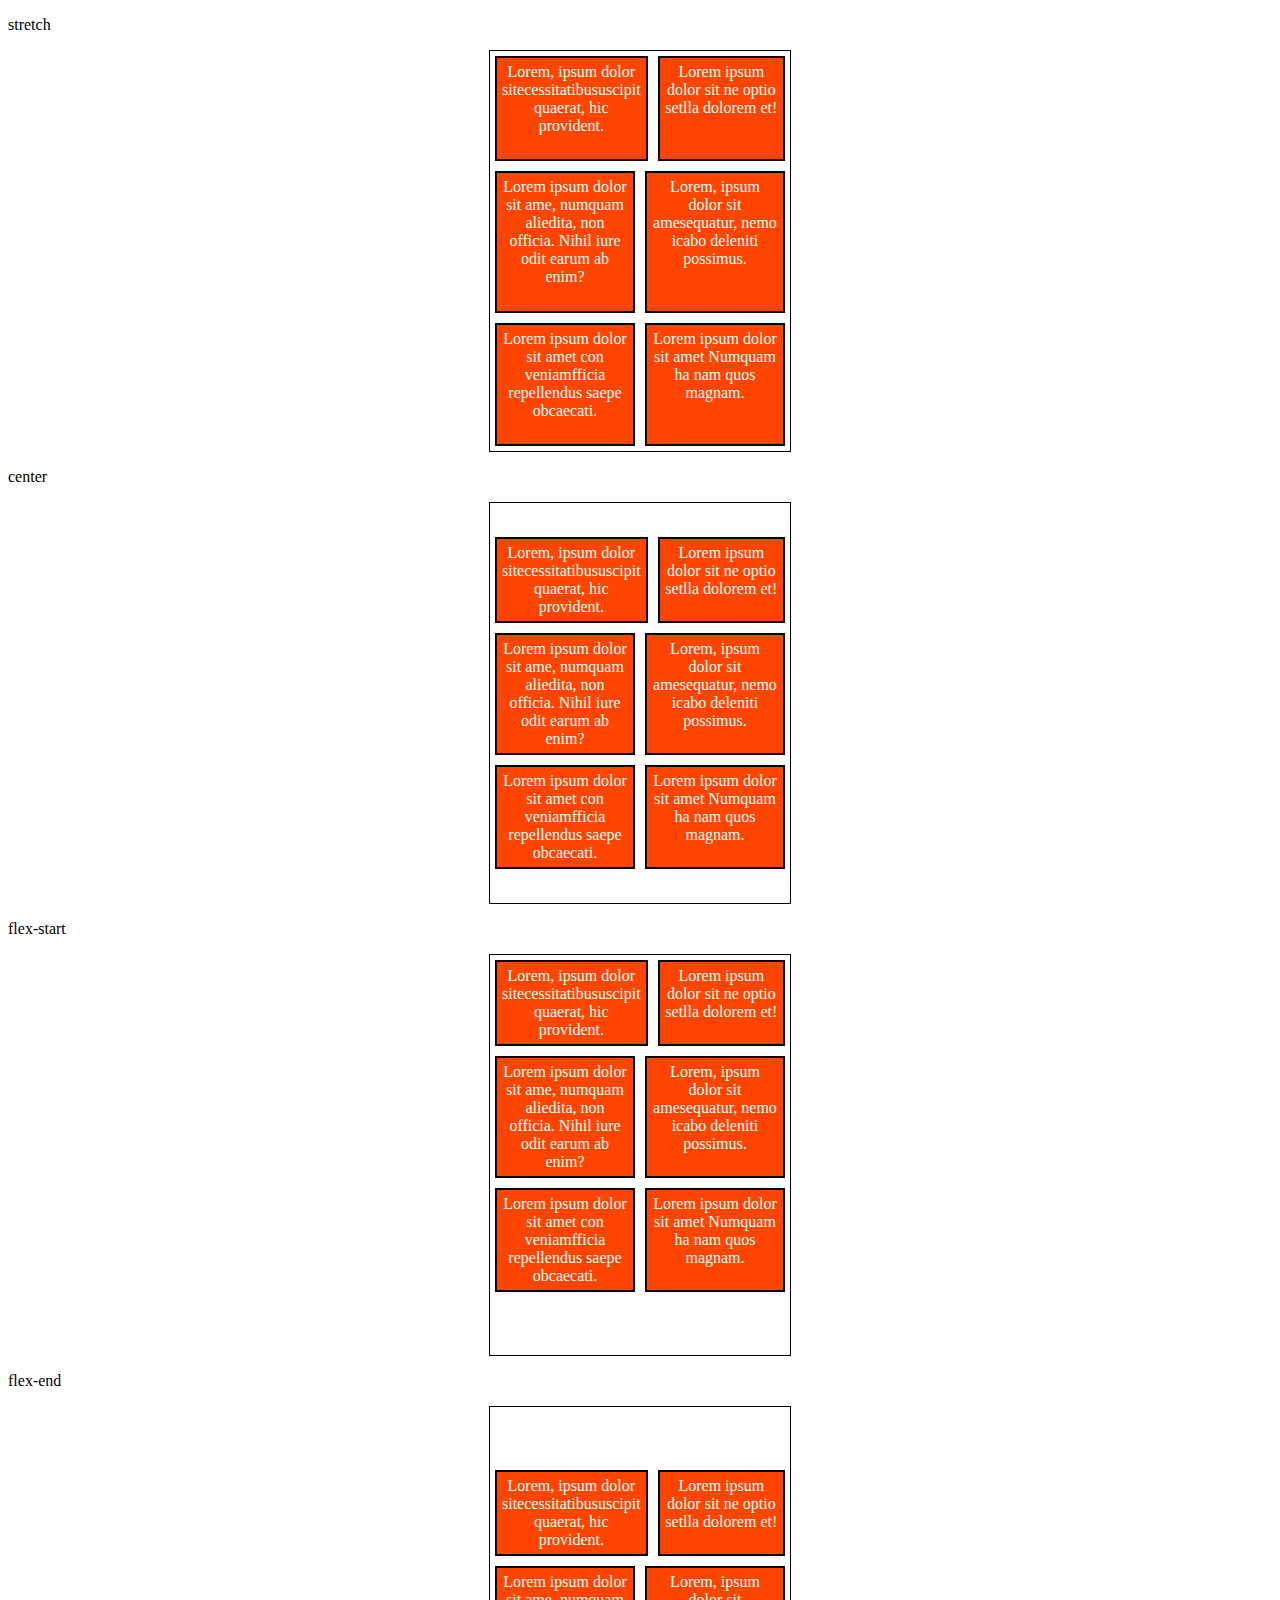
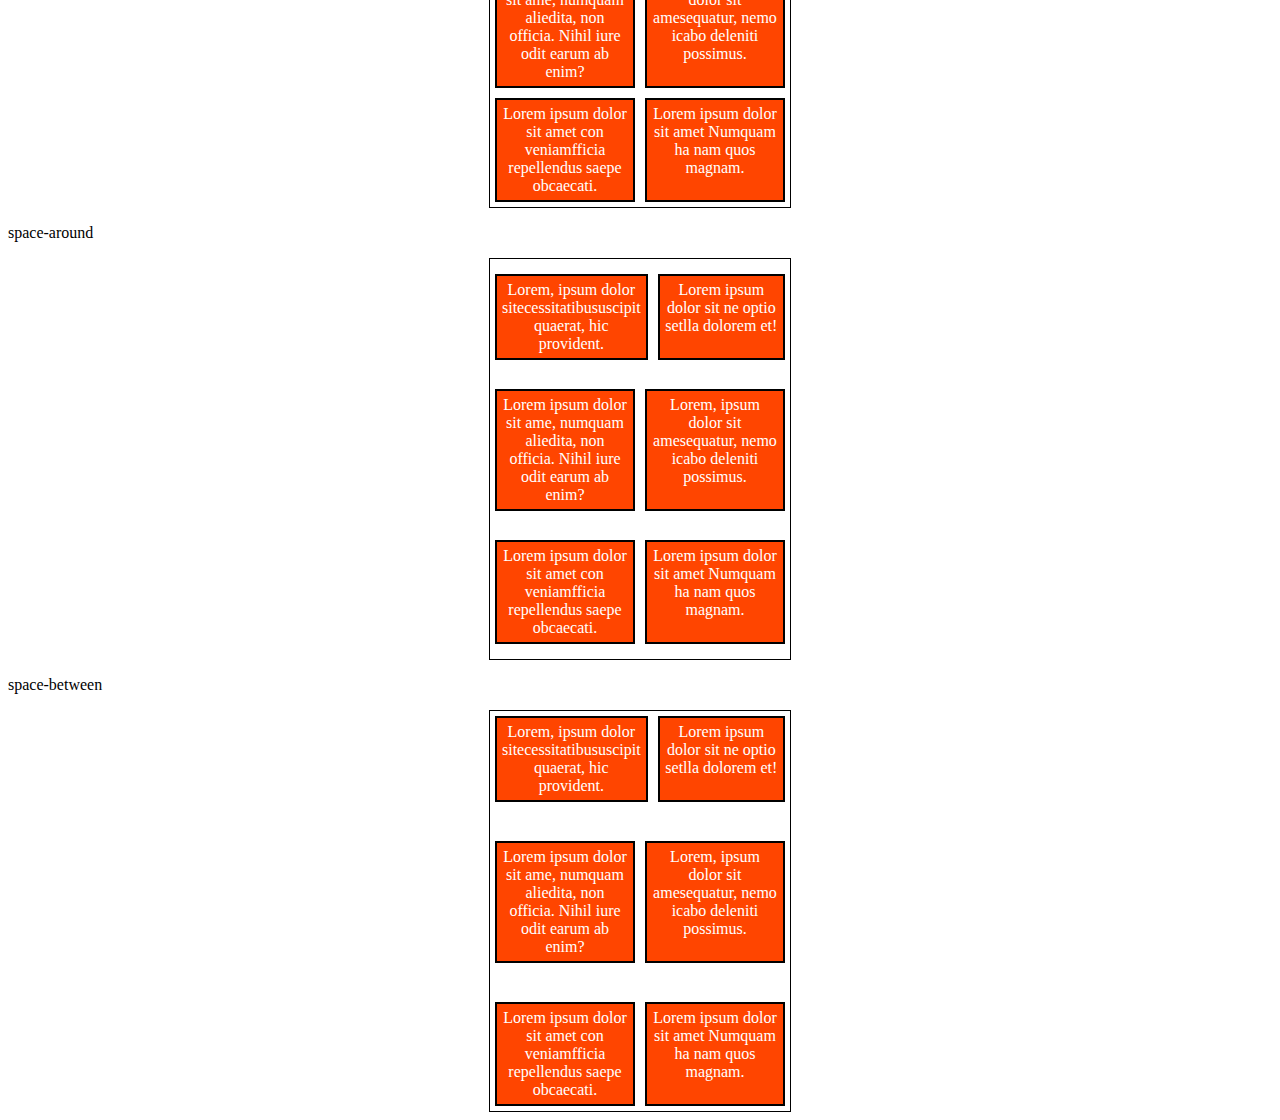
<file: 6-align-content.html>
<!DOCTYPE html>
<html lang="en">

<head>
    <meta charset="UTF-8">
    <meta http-equiv="X-UA-Compatible" content="IE=edge">
    <meta name="viewport" content="width=device-width, initial-scale=1.0">
    <title>Fundamentos - align content</title>

    <style>
        .container {
            height: 400px;
            max-width: 300px;
            margin: 0 auto;
            display: flex;
            flex-wrap: wrap;
            border: 1px solid black;

        }

        .item {
            background-color: orangered;
            padding: 5px;
            flex: 1;
            text-align: center;
            color: white;
            margin: 5px;
            border:2px solid black ;

        }

        .stretch {
            align-content: stretch;
        }

        .center {
            align-content: center;
        }

        .flex-start {

            align-content: flex-start;

        }

        .flex-end{
            align-content: flex-end;
        }

        .space-around{
            align-content: space-around;
        }

        .space-between{
            align-content: space-between;
        }


    </style>
</head>

<body>

    <p>stretch</p>
    <div class="container stretch">
        <div class="item">Lorem, ipsum dolor sitecessitatibususcipit quaerat, hic provident.</div>
        <div class="item">Lorem ipsum dolor sit ne optio setlla dolorem et!</div>
        <div class="item">Lorem ipsum dolor sit ame, numquam aliedita, non officia. Nihil iure odit earum ab enim?</div>
        <div class="item">Lorem, ipsum dolor sit amesequatur, nemo icabo deleniti possimus.</div>
        <div class="item">Lorem ipsum dolor sit amet con veniamfficia repellendus saepe obcaecati.</div>
        <div class="item">Lorem ipsum dolor sit amet Numquam ha nam quos magnam.</div>
    </div>

    <p>center</p>
    <div class="container center">
        <div class="item">Lorem, ipsum dolor sitecessitatibususcipit quaerat, hic provident.</div>
        <div class="item">Lorem ipsum dolor sit ne optio setlla dolorem et!</div>
        <div class="item">Lorem ipsum dolor sit ame, numquam aliedita, non officia. Nihil iure odit earum ab enim?</div>
        <div class="item">Lorem, ipsum dolor sit amesequatur, nemo icabo deleniti possimus.</div>
        <div class="item">Lorem ipsum dolor sit amet con veniamfficia repellendus saepe obcaecati.</div>
        <div class="item">Lorem ipsum dolor sit amet Numquam ha nam quos magnam.</div>
    </div>

    <p>flex-start</p>
    <div class="container flex-start">
        <div class="item">Lorem, ipsum dolor sitecessitatibususcipit quaerat, hic provident.</div>
        <div class="item">Lorem ipsum dolor sit ne optio setlla dolorem et!</div>
        <div class="item">Lorem ipsum dolor sit ame, numquam aliedita, non officia. Nihil iure odit earum ab enim?</div>
        <div class="item">Lorem, ipsum dolor sit amesequatur, nemo icabo deleniti possimus.</div>
        <div class="item">Lorem ipsum dolor sit amet con veniamfficia repellendus saepe obcaecati.</div>
        <div class="item">Lorem ipsum dolor sit amet Numquam ha nam quos magnam.</div>
    </div>

    <p>flex-end</p>
    <div class="container flex-end">
        <div class="item">Lorem, ipsum dolor sitecessitatibususcipit quaerat, hic provident.</div>
        <div class="item">Lorem ipsum dolor sit ne optio setlla dolorem et!</div>
        <div class="item">Lorem ipsum dolor sit ame, numquam aliedita, non officia. Nihil iure odit earum ab enim?</div>
        <div class="item">Lorem, ipsum dolor sit amesequatur, nemo icabo deleniti possimus.</div>
        <div class="item">Lorem ipsum dolor sit amet con veniamfficia repellendus saepe obcaecati.</div>
        <div class="item">Lorem ipsum dolor sit amet Numquam ha nam quos magnam.</div>
    </div>

    <p>space-around</p>
    <div class="container space-around">
        <div class="item">Lorem, ipsum dolor sitecessitatibususcipit quaerat, hic provident.</div>
        <div class="item">Lorem ipsum dolor sit ne optio setlla dolorem et!</div>
        <div class="item">Lorem ipsum dolor sit ame, numquam aliedita, non officia. Nihil iure odit earum ab enim?</div>
        <div class="item">Lorem, ipsum dolor sit amesequatur, nemo icabo deleniti possimus.</div>
        <div class="item">Lorem ipsum dolor sit amet con veniamfficia repellendus saepe obcaecati.</div>
        <div class="item">Lorem ipsum dolor sit amet Numquam ha nam quos magnam.</div>
    </div>


    <p>space-between</p>
    <div class="container space-between">
        <div class="item">Lorem, ipsum dolor sitecessitatibususcipit quaerat, hic provident.</div>
        <div class="item">Lorem ipsum dolor sit ne optio setlla dolorem et!</div>
        <div class="item">Lorem ipsum dolor sit ame, numquam aliedita, non officia. Nihil iure odit earum ab enim?</div>
        <div class="item">Lorem, ipsum dolor sit amesequatur, nemo icabo deleniti possimus.</div>
        <div class="item">Lorem ipsum dolor sit amet con veniamfficia repellendus saepe obcaecati.</div>
        <div class="item">Lorem ipsum dolor sit amet Numquam ha nam quos magnam.</div>
    </div>


</body>

</html>
</file>
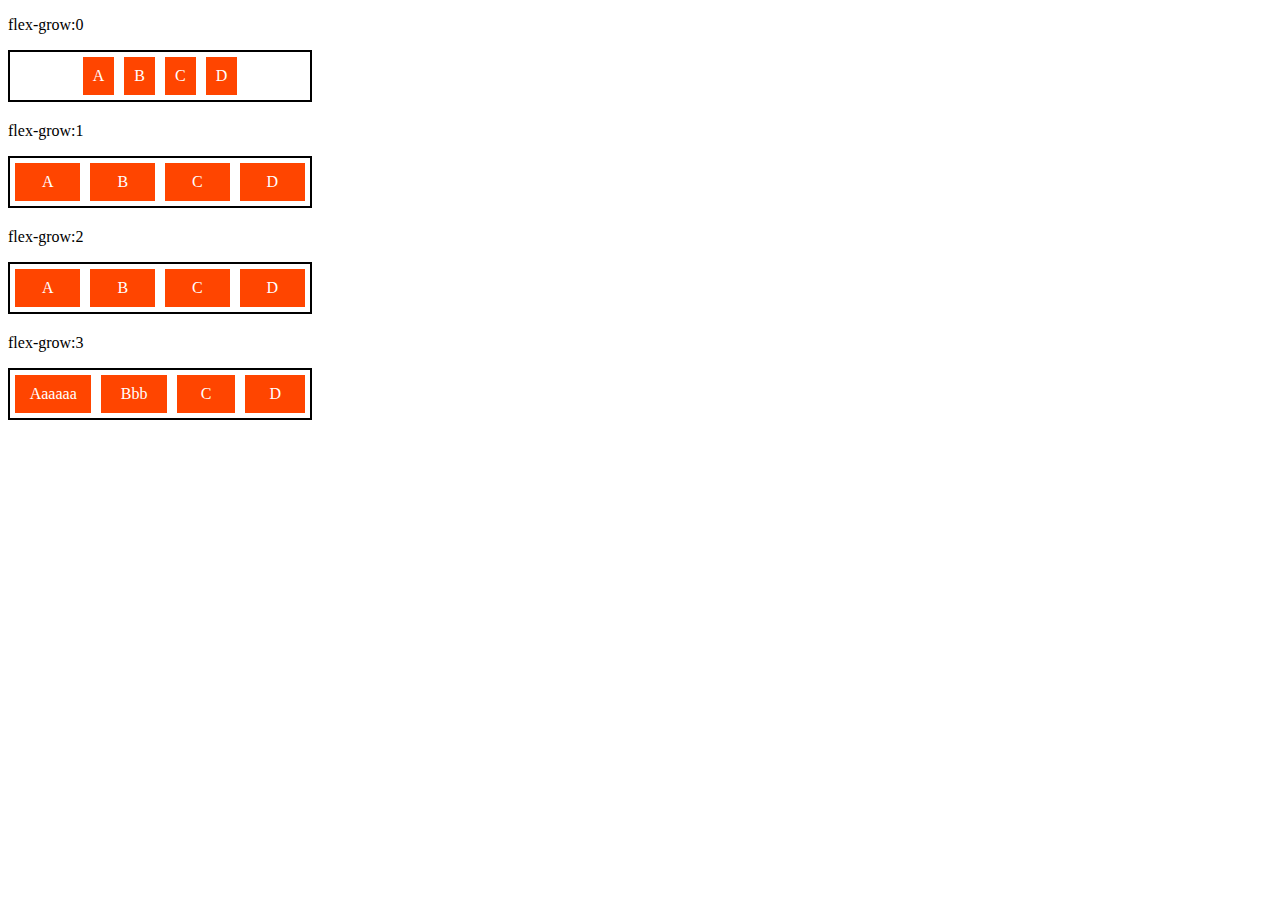
<file: 7-flex-grow.html>
<!DOCTYPE html>
<html lang="en">

<head>
    <meta charset="UTF-8">
    <meta http-equiv="X-UA-Compatible" content="IE=edge">
    <meta name="viewport" content="width=device-width, initial-scale=1.0">
    <title>Fundamentos - flex grow</title>

    <style>
        .flex-container {
            display: flex;
            border: 2px solid black;
            max-width: 300px;
            margin-bottom: 20px;
            justify-content: center;
        }

        .item {
            background-color: orangered;
            margin: 5px;
            padding: 10px;
            text-align: center;
            color: white;
        }

.fg-0{
    flex-grow: 0;
}

.fg-1{
    flex-grow: 1;

}

.fg-2{
    flex-grow: 2;
}

.fg-3{
    flex-grow: 3;
}



    </style>
</head>

<body>

    <p>flex-grow:0</p>
<div class="flex-container">
<div class="item fg-0">A</div>
<div class="item fg-0">B</div>
<div class="item fg-0">C</div>
<div class="item fg-0">D</div>
</div>


<p>flex-grow:1</p>
<div class="flex-container">
<div class="item fg-1">A</div>
<div class="item fg-1">B</div>
<div class="item fg-1">C</div>
<div class="item fg-1">D</div>
</div>

<p>flex-grow:2</p>
<div class="flex-container">
<div class="item fg-2">A</div>
<div class="item fg-2">B</div>
<div class="item fg-2">C</div>
<div class="item fg-2">D</div>
</div>

<p>flex-grow:3</p>
<div class="flex-container">
<div class="item fg-1">Aaaaaa</div>
<div class="item fg-2">Bbb</div>
<div class="item fg-3">C</div>
<div class="item fg-3">D</div>
</div>

</body>

</html>
</file>
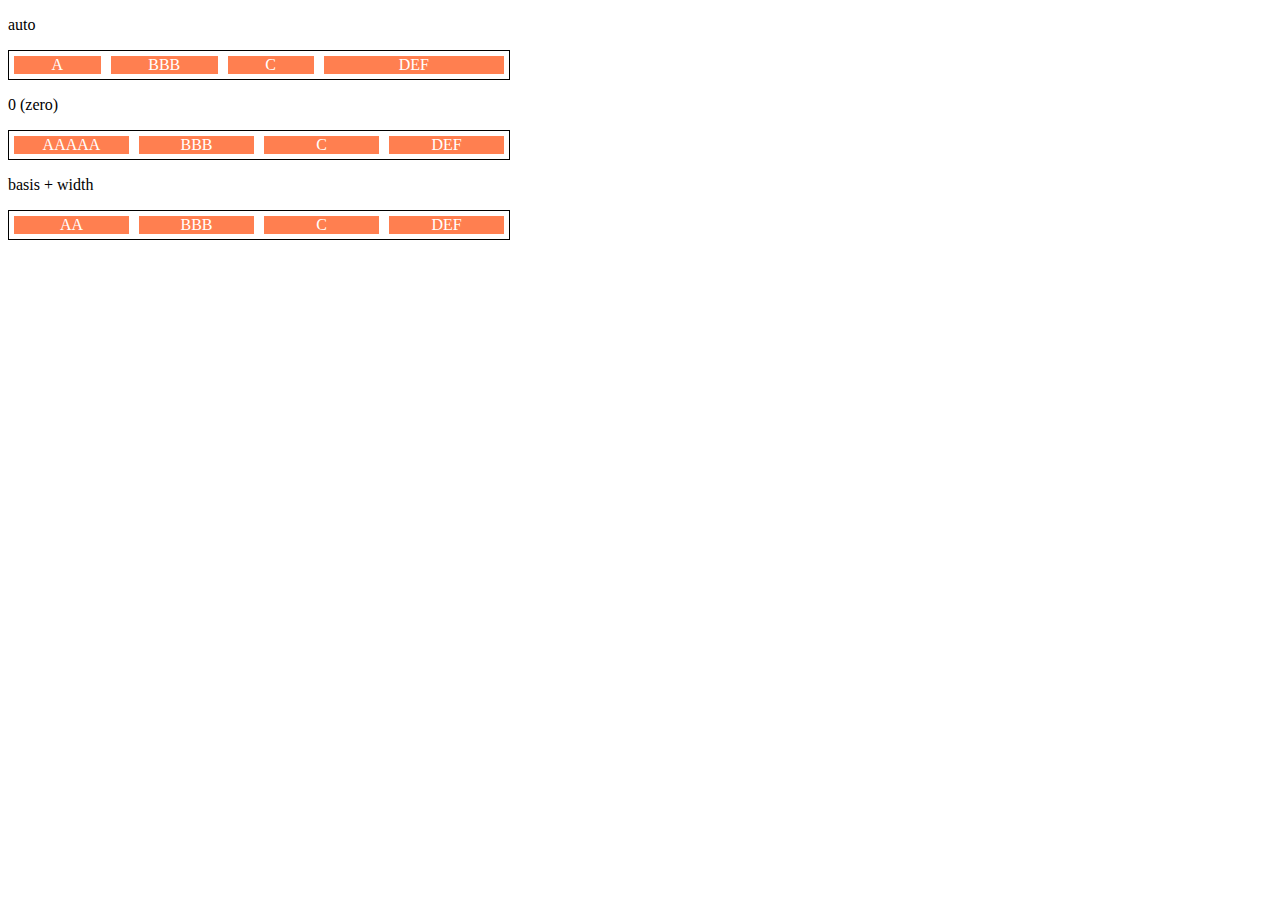
<file: 8-flex-basis.html>
<!DOCTYPE html>
<html lang="en">
<head>
    <meta charset="UTF-8">
    <meta http-equiv="X-UA-Compatible" content="IE=edge">
    <meta name="viewport" content="width=device-width, initial-scale=1.0">
    <title>Fundamentos - flex basis</title>

<style>
.flex-container{
    max-width: 500px;
    border: 1px solid black;
    display: flex;
}

.items{
    background-color: coral;
    color: white;
    text-align: center;
    margin: 5px;
}

.bauto{
    flex-basis: auto;
}

.fg-0{
    flex-grow: 0;
}


.fg-1{
    flex-grow: 1;
}

.fg-2{
    flex-grow: 2;
}

.b-0{
flex-basis: 0;
}

.w100{
flex-basis: 100px;
}

</style>

</head>
<body>
    <p>auto</p>
    <div class="flex-container">
<div class="items bauto fg-1">A</div>
<div class="items bauto fg-1">BBB</div>
<div class="items bauto fg-1">C</div>
<div class="items bauto fg-2">DEF</div>
</div>

<p>0 (zero)</p>
<div class="flex-container">
<div class="items b-0 fg-1">AAAAA</div>
<div class="items b-0 fg-1">BBB</div>
<div class="items b-0 fg-1">C</div>
<div class="items b-0 fg-1">DEF</div>
</div>


<p>basis + width</p>
<div class="flex-container">
<div class="items w100 fg-2">AA</div>
<div class="items w100 fg-2">BBB</div>
<div class="items w100 fg-2">C</div>
<div class="items w100 fg-2">DEF</div>
</div>




</body>
</html>
</file>
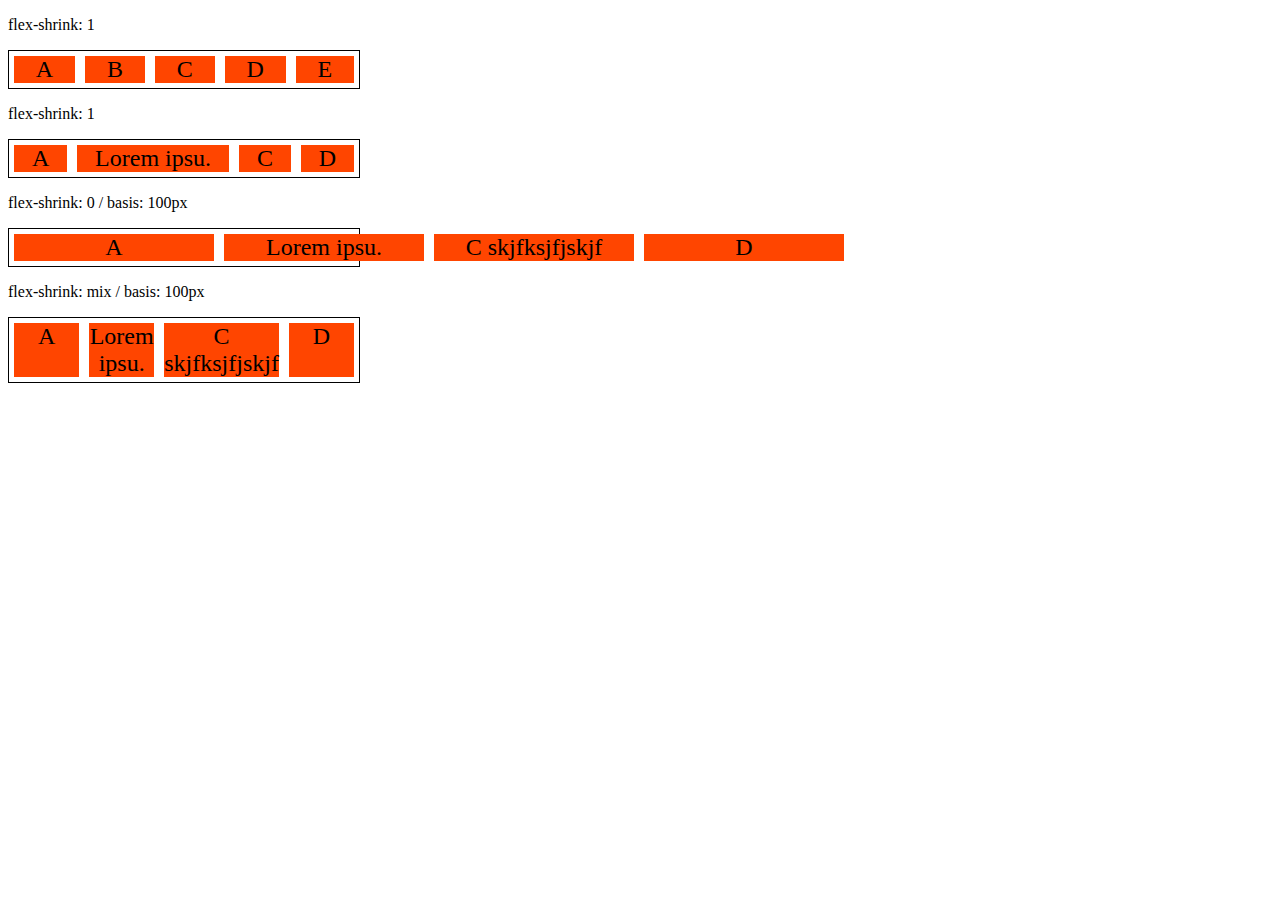
<file: 9-flex-shrink.html>
<!DOCTYPE html>
<html lang="en">
<head>
    <meta charset="UTF-8">
    <meta http-equiv="X-UA-Compatible" content="IE=edge">
    <meta name="viewport" content="width=device-width, initial-scale=1.0">
    <title>Fundamentos flex - shrink</title>

<style>
.flex-container{
display: flex;
border: 1px solid black;
max-width: 350px;
}

.item{
    background-color: orangered;
    font-size: 24px;
    text-align: center;
    margin: 5px;
}

.s-l{
    flex-shrink: 1;
}

.fg-1{
    flex-grow: 1;
}

.s-0{
    flex-shrink: 0;
    flex-basis: 200px;
}

.s-2{
    flex-shrink: 2;
    flex-basis: 100px;

}

.s-3{
    flex-shrink: 3;
   flex-basis: 100px;
}


</style>

</head>
<body>
    <p>flex-shrink: 1</p>
    <div class="flex-container">
    <div class="item s-1 fg-1">A</div>
    <div class="item s-1 fg-1">B</div>
    <div class="item s-1 fg-1">C</div>
    <div class="item s-1 fg-1">D</div>
    <div class="item s-1 fg-1">E</div>
</div>

<p>flex-shrink: 1</p>
<div class="flex-container">
<div class="item s-1 fg-1">A</div>
<div class="item s-1 fg-1">Lorem ipsu.</div>
<div class="item s-1 fg-1">C</div>
<div class="item s-1 fg-1">D</div>
</div>

<p>flex-shrink: 0 / basis: 100px</p>
<div class="flex-container">
<div class="item s-0 fg-1">A</div>
<div class="item s-0 fg-1">Lorem ipsu.</div>
<div class="item s-0 fg-1">C skjfksjfjskjf</div>
<div class="item s-0 fg-1">D</div>
</div>

<p>flex-shrink: mix / basis: 100px</p>
<div class="flex-container">
<div class="item s-3 fg-1">A</div>
<div class="item s-3 fg-2">Lorem ipsu.</div>
<div class="item s-3 fg-2">C skjfksjfjskjf</div>
<div class="item s-3 fg-3">D</div>
</div>







</body>
</html>
</file>
<file: flex-projeto/style.css>
* {
    margin: 0;
    padding: 0;
    font-family: 'open sans', sans-serif;
}

ul {
    list-style: none;
    margin: 0;
    padding: 0;
}

ul li a {
    text-decoration: none;
}

div img {
    display: block;
    width: 100%;
}

.flex-container {
    display: flex;
    max-width: 992px;
    margin: auto;
    width: 100%;
    min-width: 320px;
}

header {
    background-color: #122a57;
    height: 100px;
    display: flex;
    align-items: center;
    color: #fff;
}

header .list-items {
    display: flex;
    max-width: 260px;
    width: 100%;
    justify-content: space-between;
    align-items: center;
}

.list-items li a {
    color: #fff;
}

header .menu {
    justify-content: space-between;
}

.apresentacao {
    height: 100vh;
    align-items: center;
    justify-content: space-between;
}

.apresentacao .texto-apresentacao {
    min-height: 200px;
}

.texto-apresentacao h1 {
    color: #122a57;
    font-size: 48px;
    margin-bottom: 10px;
}

.btn {
    background-color: #122a57;
    color: #fff;
    text-align: center;
    border-radius: 30px;
    width: 220px;
    display: block;
    text-decoration: none;
    height: 50px;
    line-height: 50px;
    margin-top: 10px;
    margin-bottom: 10px;
}

#quem-somos {
    flex-direction: row-reverse;
    align-items: center;
    justify-content: space-between;
}

#quem-somos h2 {
    font-size: 32px;
    color: #122a57;
    display: flex;
    margin-bottom: 20px;
    align-items: center;
}

#quem-somos h2::before {
    content: "";
    height: 50px;
    width: 5px;
    margin-right: 5px;
    background-color: #122a57;
    position: relative;
}

#quem-somos p {
    margin-bottom: 10px;
    width: 90%;
}

#quem-somos img {
    min-width: 420px
}

.container-externo {
    background-color: #122a57;
    width: 100%;
}

#servicos {
    flex-direction: column;
    padding-top: 50px;
    padding-bottom: 100px;
}

#servicos h2 {
    color: #fff;
    font-size: 32px;
    margin-bottom: 20px;
}

.list-servicos {
    display: flex;
    justify-content: space-between;
}

.list-servicos .item-servico {
    text-align: center;
}

.item-servico a {
    width: 220px;
    background-color: #fff;
    border-radius: 30px;
    height: 50px;
    text-align: center;
    line-height: 50px;
    margin-top: 20px;
    padding: 5px 10px;
    color: #122a57;
    font-size: 12px;
    text-decoration: none;
    font-weight: 700;
}

.item-servico p {
    font-weight: 700;
    font-size: 18px;
    color: #fff;
    margin-top: 20px;
}

.item-servico img {
    width: 80%;
    margin: auto;
}

#planos {
    flex-direction: column;
    min-height: 100vh;
}

#planos h2 {
    font-size: 32px;
    padding-top: 50px;
}

.list-planos {
    display: flex;
    align-items: flex-end;
    justify-content: space-between;
}

.item-plano {
    flex: 1;
    border: 5px solid #122a57;
    margin-right: 20px;
    padding: 10px;
    max-width: 240px;
}

.item-plano .btn {
    margin: auto;
    margin-bottom: 20px;
}

.item-plano h3 {
    font-size: 24px;
    display: flex;
    flex-direction: column;
    text-align: center;
    margin-top: 20px;
}

.item-plano h3::after {
    content: "";
    background-color: #122a57;
    width: 100%;
    height: 3px;
    margin-top: 20px;
    margin-bottom: 10px;
}

.item-plano ul {
    padding: 10px 20px;
    display: flex;
    flex-direction: column;
    margin-bottom: 10px;
}

.item-plano ul li {
    display: flex;
    flex-wrap: nowrap;
    align-items: center;
}

.item-plano ul li::before {
    content: "";
    width: 10px;
    height: 10px;
    background-color: #122a57;
    margin-right: 5px;
}

footer {
    background-color: #122a57;
    height: 70px;
    display: flex;
    align-items: center;
}

footer .footer {
    justify-content: space-between;
    color: #fff;
}

/*mobile*/
@media(max-width: 992px) {
    .flex-container {
        flex-direction: column
    }

    .apresentacao {
        flex-direction: column-reverse;
    }

    .apresentacao .texto-apresentacao {
        width: 100%;
    }

    #quem-somos {
        flex-direction: column-reverse;
    }

    #quem-somos img {
        min-width: 320px;
        margin: auto;
    }

    .list-servicos {
        flex-direction: column;
    }

    .item-servico img {
        width: 50%;
        margin: auto;
    }

    .list-planos {
        flex-direction: column;
        align-items: flex-start;
        margin-bottom: 20px;
    }

    .list-planos .item-plano {
        max-width: 90%;
        margin: auto;
        width: 100%;
        margin-bottom: 20px;
    }
}
</file>
